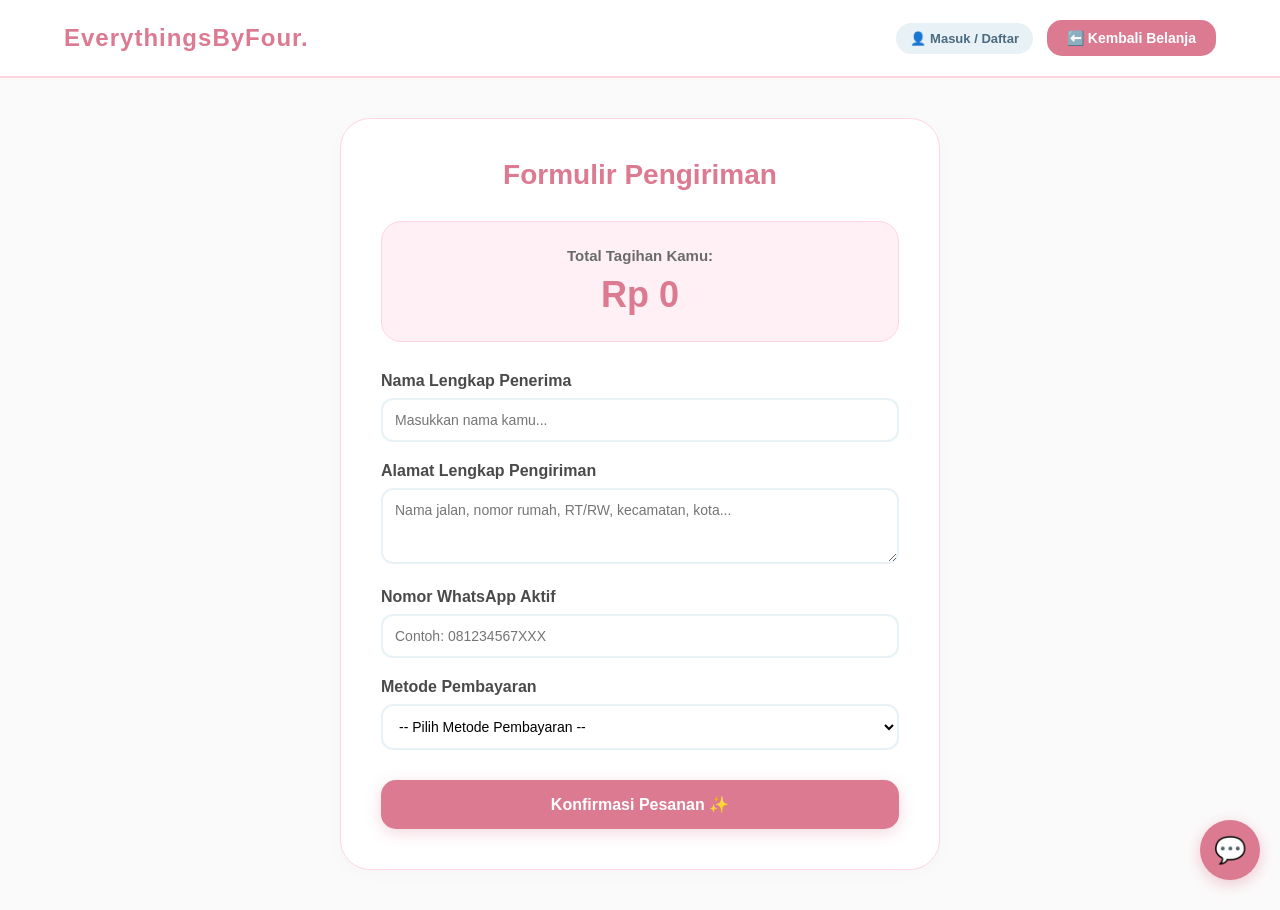
<file: checkout.html>
<!doctype html>
<html lang="id">
  <head>
    <meta charset="UTF-8" />
    <meta name="viewport" content="width=device-width, initial-scale=1.0" />
    <title>Checkout | EverythingsByFour.</title>
    <link rel="stylesheet" href="css/style.css" />
    <style>
      .evb4-modal-overlay {
        position: fixed;
        top: 0;
        left: 0;
        width: 100%;
        height: 100%;
        background: rgba(0, 0, 0, 0.7);
        display: none;
        justify-content: center;
        align-items: center;
        z-index: 999999 !important;
      }
      .evb4-modal-content {
        background: white;
        padding: 30px;
        border-radius: 20px;
        text-align: center;
        max-width: 380px;
        width: 90%;
        box-shadow: 0 10px 30px rgba(0, 0, 0, 0.3);
        border: 2px solid #ffd6e0;
      }
    </style>
  </head>
  <body>
    <nav
      class="navbar"
      style="
        display: flex;
        justify-content: space-between;
        align-items: center;
        padding: 20px 5%;
      "
    >
      <div
        class="logo"
        style="font-size: 24px; font-weight: bold; color: #db7a91"
      >
        EverythingsByFour.
      </div>
      <div style="display:flex; align-items:center; gap:14px;">
        <span id="nav-auth-area"></span>
        <a
          href="index.html"
          style="
            text-decoration: none;
            color: white;
            background: #db7a91;
            padding: 10px 20px;
            border-radius: 15px;
            font-weight: bold;
            font-size: 14px;
          "
          >⬅️ Kembali Belanja</a
        >
      </div>
    </nav>

    <main style="padding: 40px 5%; display: flex; justify-content: center">
      <div
        style="
          background: white;
          padding: 40px;
          border-radius: 30px;
          border: 1px solid #ffd6e0;
          max-width: 600px;
          width: 100%;
          box-shadow: 0 4px 20px rgba(0, 0, 0, 0.02);
        "
      >
        <h1
          style="
            text-align: center;
            color: #db7a91;
            margin-bottom: 30px;
            font-size: 28px;
          "
        >
          Formulir Pengiriman
        </h1>

        <div
          style="
            background: #fff0f5;
            padding: 25px;
            border-radius: 20px;
            border: 1px solid #ffd6e0;
            text-align: center;
            margin-bottom: 30px;
          "
        >
          <p
            style="color: #6b6b6b; margin: 0; font-size: 15px; font-weight: 600"
          >
            Total Tagihan Kamu:
          </p>
          <h2
            id="checkout-total"
            style="
              color: #db7a91;
              font-size: 36px;
              margin: 10px 0 0;
              font-weight: bold;
            "
          >
            Rp 0
          </h2>
        </div>

        <form id="payForm" onsubmit="eksekusiFormCheckout(event)">
          <div style="margin-bottom: 20px">
            <label
              style="
                display: block;
                font-weight: bold;
                color: #4a4a4a;
                margin-bottom: 8px;
              "
              >Nama Lengkap Penerima</label
            >
            <input
              type="text"
              id="customer-name"
              placeholder="Masukkan nama kamu..."
              style="
                width: 100%;
                padding: 12px;
                border: 2px solid #e8f1f5;
                border-radius: 12px;
                font-size: 14px;
              "
              required
            />
          </div>

          <div style="margin-bottom: 20px">
            <label
              style="
                display: block;
                font-weight: bold;
                color: #4a4a4a;
                margin-bottom: 8px;
              "
              >Alamat Lengkap Pengiriman</label
            >
            <textarea
              id="customer-address"
              placeholder="Nama jalan, nomor rumah, RT/RW, kecamatan, kota..."
              rows="3"
              style="
                width: 100%;
                padding: 12px;
                border: 2px solid #e8f1f5;
                border-radius: 12px;
                font-size: 14px;
                font-family: inherit;
              "
              required
            ></textarea>
          </div>

          <div style="margin-bottom: 20px">
            <label
              style="
                display: block;
                font-weight: bold;
                color: #4a4a4a;
                margin-bottom: 8px;
              "
              >Nomor WhatsApp Aktif</label
            >
            <input
              type="tel"
              id="customer-phone"
              placeholder="Contoh: 081234567XXX"
              style="
                width: 100%;
                padding: 12px;
                border: 2px solid #e8f1f5;
                border-radius: 12px;
                font-size: 14px;
              "
              required
            />
          </div>

          <div style="margin-bottom: 30px">
            <label
              style="
                display: block;
                font-weight: bold;
                color: #4a4a4a;
                margin-bottom: 8px;
              "
              >Metode Pembayaran</label
            >
            <select
              id="metode-bayar"
              style="
                width: 100%;
                padding: 12px;
                border: 2px solid #e8f1f5;
                border-radius: 12px;
                font-size: 14px;
                background: white;
              "
              required
            >
              <option value="">-- Pilih Metode Pembayaran --</option>
              <option value="qris">
                E-Wallet / QRIS Otomatis (Rekomendasi)
              </option>
              <option value="transfer">Transfer Bank Virtual Account</option>
              <option value="cod">COD (Bayar di Tempat Ekspedisi)</option>
            </select>
          </div>

          <button
            type="submit"
            style="
              width: 100%;
              padding: 15px;
              background: #db7a91;
              color: white;
              border: none;
              border-radius: 15px;
              font-size: 16px;
              font-weight: bold;
              cursor: pointer;
              box-shadow: 0 4px 15px rgba(219, 122, 145, 0.3);
            "
          >
            Konfirmasi Pesanan ✨
          </button>
        </form>
      </div>
    </main>

    <div id="evb4-modal-overlay" class="evb4-modal-overlay">
      <div class="evb4-modal-content">
        <div id="evb4-dynamic-content"></div>
      </div>
    </div>

    <!-- Urutan penting: seed produk -> store (backend palsu) -> chat widget -->
    <script src="js/default_products.js"></script>
    <script src="js/store.js"></script>
    <script src="js/authnav.js"></script>
    <script src="js/chatwidget.js"></script>

    <script>
      window.totalFinalFix = 0;

      function hitungUlangTotalCheckout() {
        const dataKeranjang = JSON.parse(localStorage.getItem("eb4_cart")) || [];
        const totalBackupHalamanUtama =
          parseInt(localStorage.getItem("eb4_total_sementara")) || 0;

        let hitungTotal = dataKeranjang.reduce(
          (sum, item) => sum + (item.price || 0) * item.quantity,
          0,
        );

        if (hitungTotal === 0) hitungTotal = totalBackupHalamanUtama;

        window.totalFinalFix = hitungTotal;

        const boxTotal = document.getElementById("checkout-total");
        if (boxTotal) {
          boxTotal.innerText = EB4Store.formatRupiah(window.totalFinalFix);
        }
      }

      hitungUlangTotalCheckout();

      // Kalau pelanggan sudah login, isi otomatis nama/telepon/alamat dari profil
      (function prefillDariProfil() {
        const user = EB4Store.getCurrentUser();
        if (!user) return;
        if (user.name) document.getElementById("customer-name").value = user.name;
        if (user.phone) document.getElementById("customer-phone").value = user.phone;
        if (user.address) document.getElementById("customer-address").value = user.address;
      })();

      function eksekusiFormCheckout(e) {
        e.preventDefault();

        const keranjangBelanja = JSON.parse(localStorage.getItem("eb4_cart")) || [];
        if (keranjangBelanja.length === 0) {
          alert("Keranjang belanja Anda masih kosong! Silakan pilih pakaian terlebih dahulu.");
          return;
        }

        const metodePilihan = document.getElementById("metode-bayar").value;
        if (!metodePilihan) {
          alert("Silakan pilih metode pembayaran terlebih dahulu!");
          return;
        }

        const totalNota = window.totalFinalFix || 0;
        const namaPenerima = document.getElementById("customer-name").value || "Pelanggan Tanpa Nama";
        const alamatLengkap = document.getElementById("customer-address").value || "-";
        const nomorTelepon = document.getElementById("customer-phone").value || "-";

        const currentUser = EB4Store.getCurrentUser();

        // Simpan pesanan lewat EB4Store -> otomatis muncul & memicu notifikasi
        // di Admin/admin_pesanan.html serta Admin/admin_dashboard.html.
        // userId ditempel supaya pesanan ini muncul di profile.html &
        // tracking.html milik pelanggan yang sedang login (kalau ada).
        const pesananBaru = EB4Store.addOrder({
          nama: namaPenerima,
          telepon: nomorTelepon,
          alamat: alamatLengkap,
          metode: metodePilihan,
          totalHarga: totalNota,
          items: keranjangBelanja,
          userId: currentUser ? currentUser.id : null,
        });

        // Kosongkan keranjang customer karena sudah dipesan
        localStorage.removeItem("eb4_cart");
        localStorage.removeItem("eb4_total_sementara");

        const overlayPopup = document.getElementById("evb4-modal-overlay");
        const boxKontenDinamis = document.getElementById("evb4-dynamic-content");
        const teksHargaFinal = EB4Store.formatRupiah(totalNota);

        if (metodePilihan === "qris") {
          boxKontenDinamis.innerHTML = `
              <h3 style="color:#DB7A91; margin-top:0; margin-bottom:10px;">Payment Gateway: QRIS</h3>
              <p style="font-size:13px; color:#6B6B6B; margin-bottom:15px;">Silakan scan kode QRIS resmi toko di bawah ini:</p>
              <img src="images/qris-code.jpeg" alt="QRIS EverythingsByFour" style="margin-bottom:15px; width:180px; height:180px; object-fit:contain;">
              <p style="font-weight:bold; font-size:20px; color:#4A4A4A; margin-bottom:6px;">Total: ${teksHargaFinal}</p>
              <p style="font-size:12px; color:#8A8A8A; margin-bottom:20px;">No. Pesanan: ${pesananBaru.id} — <a href="tracking.html?id=${pesananBaru.id}" style="color:#DB7A91; font-weight:bold;">Lacak pesanan ini</a></p>
              <button onclick="window.location.href='order_success.html'" style="padding:12px 25px; background:#db7a91; color:white; border:none; border-radius:12px; font-weight:bold; cursor:pointer; width:100%;">Saya Sudah Bayar ✨</button>
          `;
        } else {
          boxKontenDinamis.innerHTML = `
              <h3 style="color:#DB7A91; margin-top:0; margin-bottom:10px;">Pesanan Berhasil Dibuat!</h3>
              <p style="font-size:13px; color:#6B6B6B; margin-bottom:15px;">Metode Pembayaran: <strong>${metodePilihan.toUpperCase()}</strong></p>
              <p style="font-weight:bold; font-size:20px; color:#4A4A4A; margin-bottom:6px;">Total Tagihan: ${teksHargaFinal}</p>
              <p style="font-size:12px; color:#8A8A8A; margin-bottom:20px;">No. Pesanan: ${pesananBaru.id} — <a href="tracking.html?id=${pesananBaru.id}" style="color:#DB7A91; font-weight:bold;">Lacak pesanan ini</a></p>
              <button onclick="window.location.href='order_success.html'" style="padding:12px 25px; background:#db7a91; color:white; border:none; border-radius:12px; font-weight:bold; cursor:pointer; width:100%;">Lanjutkan ✨</button>
          `;
        }

        overlayPopup.style.display = "flex";
      }
    </script>
  </body>
</html>
</file>
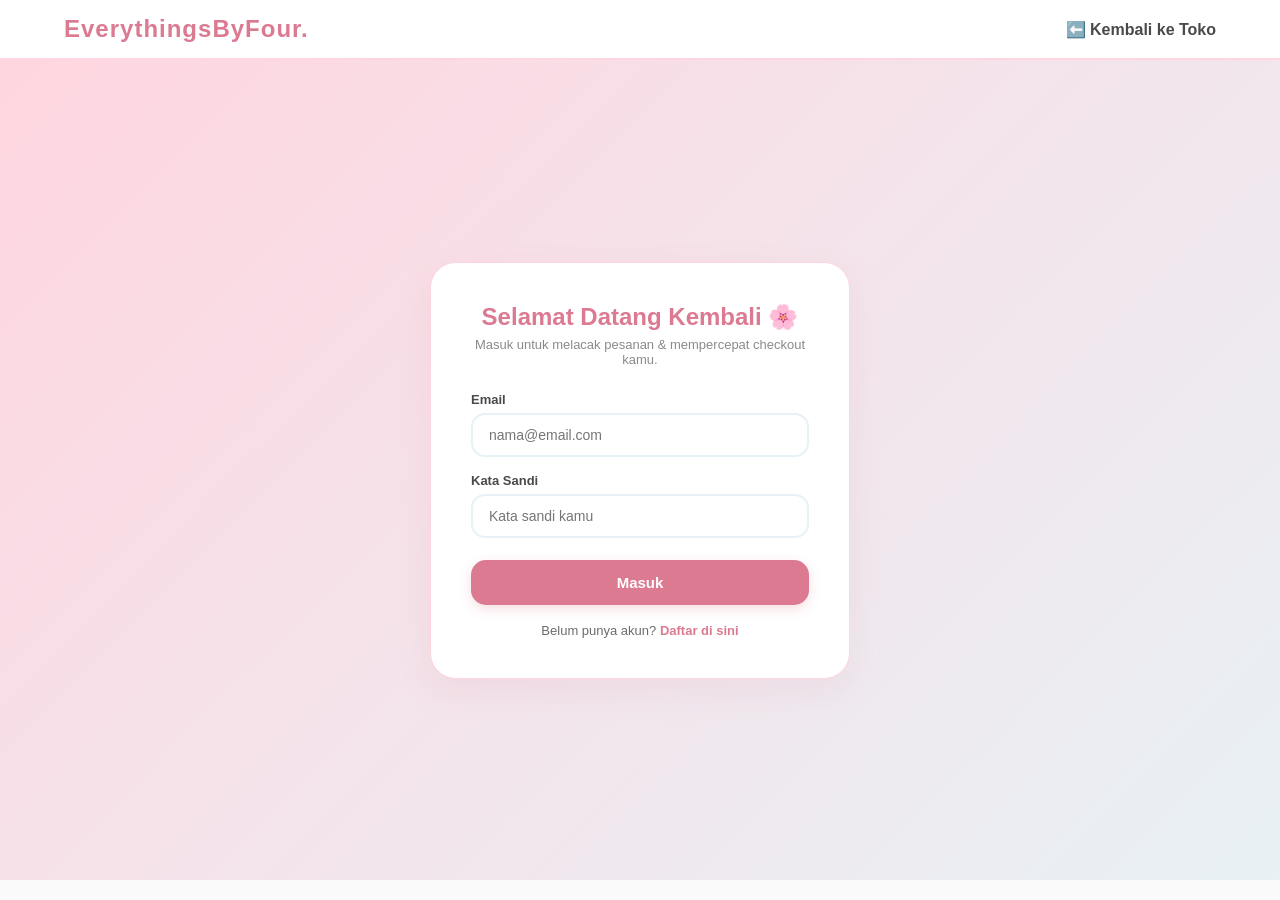
<file: login.html>
<!doctype html>
<html lang="id">
  <head>
    <meta charset="UTF-8" />
    <meta name="viewport" content="width=device-width, initial-scale=1.0" />
    <title>Masuk Akun | EverythingsByFour</title>
    <link rel="stylesheet" href="css/style.css" />
  </head>
  <body>
    <nav class="navbar">
      <div class="logo">EverythingsByFour.</div>
      <div class="nav-links">
        <a href="index.html">⬅️ Kembali ke Toko</a>
      </div>
    </nav>

    <div class="auth-wrapper">
      <div class="auth-card">
        <h1>Selamat Datang Kembali 🌸</h1>
        <p class="auth-sub">Masuk untuk melacak pesanan & mempercepat checkout kamu.</p>

        <p id="login-error" class="auth-error"></p>

        <form id="login-form" onsubmit="handleLogin(event)">
          <div class="auth-form-group">
            <label>Email</label>
            <input type="email" id="login-email" required placeholder="nama@email.com" />
          </div>
          <div class="auth-form-group">
            <label>Kata Sandi</label>
            <input type="password" id="login-password" required placeholder="Kata sandi kamu" />
          </div>
          <button type="submit" class="auth-submit-btn">Masuk</button>
        </form>

        <span class="auth-switch-link">
          Belum punya akun? <a href="register.html">Daftar di sini</a>
        </span>
      </div>
    </div>

    <script src="js/default_products.js"></script>
    <script src="js/store.js"></script>
    <script>
      // Kalau sudah login, langsung ke profil
      if (EB4Store.getCurrentUser()) {
        window.location.href = "profile.html";
      }

      function handleLogin(e) {
        e.preventDefault();
        const errorBox = document.getElementById("login-error");
        errorBox.style.display = "none";

        const email = document.getElementById("login-email").value.trim();
        const password = document.getElementById("login-password").value;

        const result = EB4Store.loginUser(email, password);
        if (!result.ok) {
          errorBox.textContent = result.message;
          errorBox.style.display = "block";
          return;
        }

        window.location.href = "profile.html";
      }
    </script>
  </body>
</html>
</file>
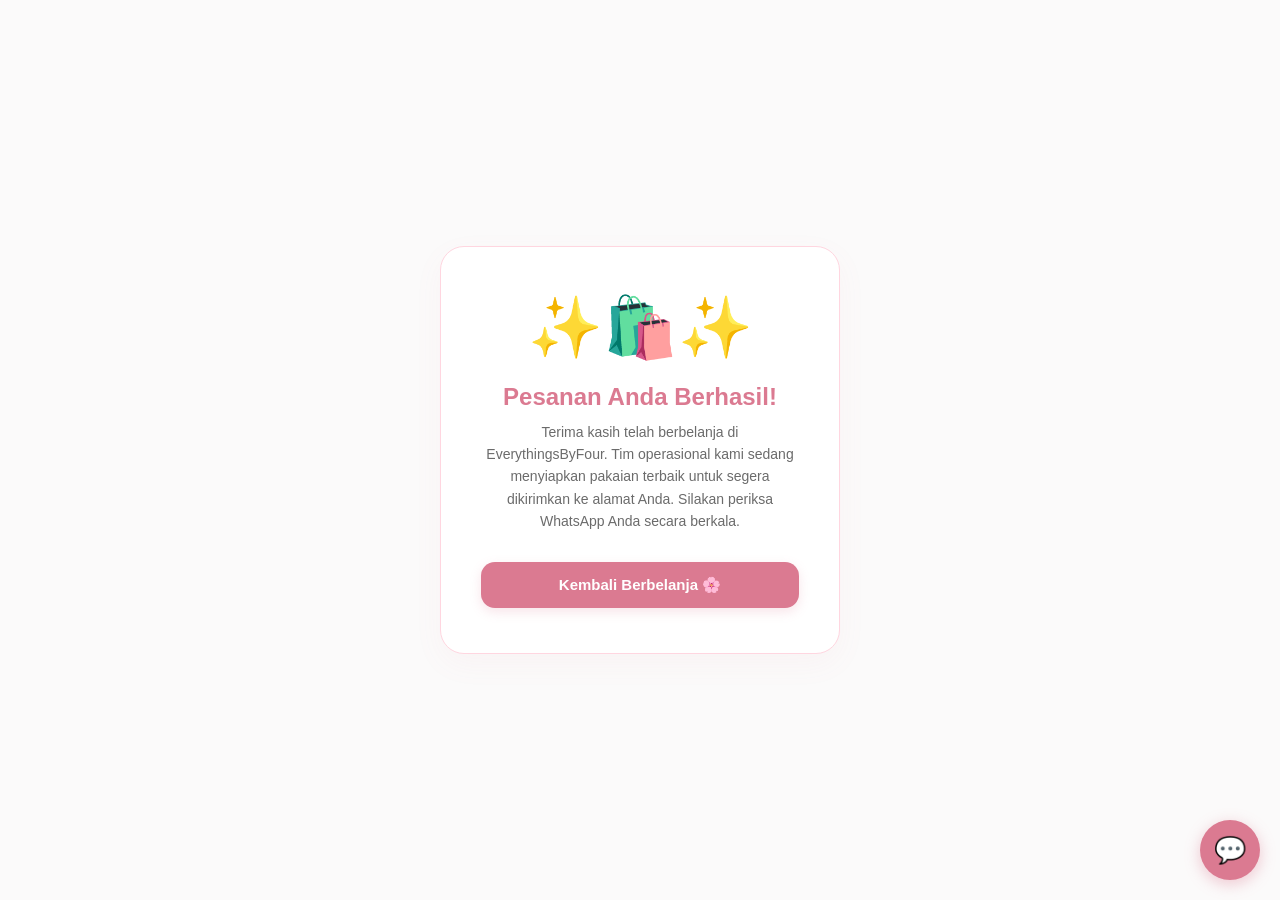
<file: order_success.html>
<!doctype html>
<html lang="id">
  <head>
    <meta charset="UTF-8" />
    <meta name="viewport" content="width=device-width, initial-scale=1.0" />
    <title>Pesanan Berhasil | EverythingsByFour</title>
    <style>
      body {
        font-family: "Poppins", sans-serif;
        background-color: #fffbfa;
        color: #4a4a4a;
        display: flex;
        justify-content: center;
        align-items: center;
        height: 100vh;
        margin: 0;
      }
      .success-card {
        background: white;
        padding: 45px 40px;
        border-radius: 24px;
        border: 1px solid #ffd6e0;
        box-shadow: 0 10px 30px rgba(219, 122, 145, 0.05);
        text-align: center;
        max-width: 400px;
        width: 100%;
      }
      .icon-success {
        font-size: 60px;
        margin-bottom: 20px;
        display: inline-block;
        animation: bounce 1s infinite alternate;
      }
      @keyframes bounce {
        from {
          transform: translateY(0);
        }
        to {
          transform: translateY(-10px);
        }
      }
      h2 {
        color: #db7a91;
        margin-top: 0;
        margin-bottom: 10px;
      }
      p {
        color: #6b6b6b;
        font-size: 14px;
        line-height: 1.6;
        margin-bottom: 30px;
      }
      .btn-home {
        display: block;
        padding: 14px;
        background-color: #db7a91;
        color: white;
        text-decoration: none;
        border-radius: 14px;
        font-weight: bold;
        font-size: 15px;
        box-shadow: 0 4px 12px rgba(219, 122, 145, 0.2);
        transition: 0.3s;
      }
      .btn-home:hover {
        background-color: #c3657b;
        transform: translateY(-2px);
      }
    </style>
  </head>
  <body>
    <div class="success-card">
      <div class="icon-success">✨🛍️✨</div>
      <h2>Pesanan Anda Berhasil!</h2>
      <p>
        Terima kasih telah berbelanja di EverythingsByFour. Tim operasional kami
        sedang menyiapkan pakaian terbaik untuk segera dikirimkan ke alamat
        Anda. Silakan periksa WhatsApp Anda secara berkala.
      </p>
      <a href="index.html" class="btn-home">Kembali Berbelanja 🌸</a>
    </div>

    <link rel="stylesheet" href="css/style.css" />
    <script src="js/default_products.js"></script>
    <script src="js/store.js"></script>
    <script src="js/chatwidget.js"></script>
  </body>
</html>
</file>
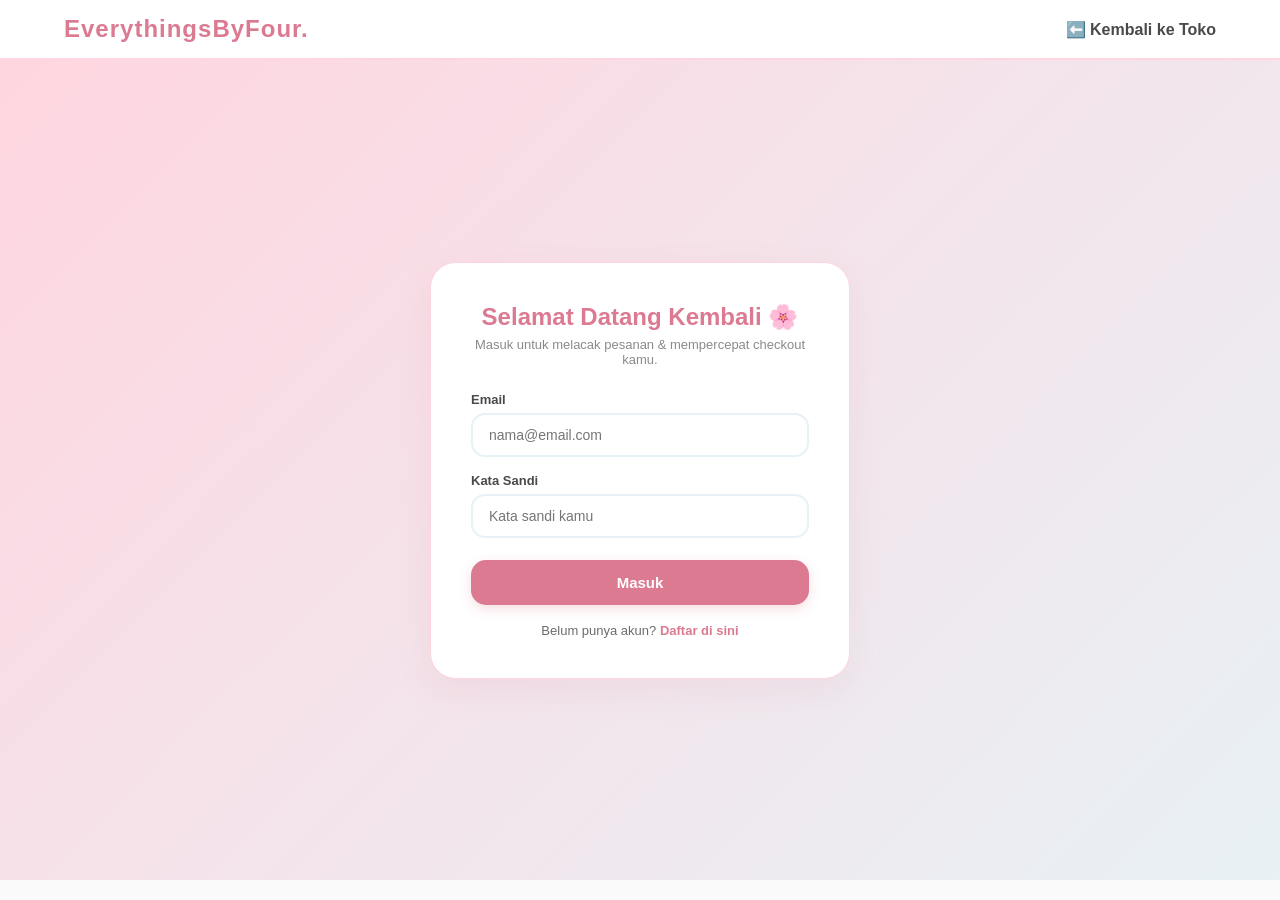
<file: profile.html>
<!doctype html>
<html lang="id">
  <head>
    <meta charset="UTF-8" />
    <meta name="viewport" content="width=device-width, initial-scale=1.0" />
    <title>Profil Saya | EverythingsByFour</title>
    <link rel="stylesheet" href="css/style.css" />
  </head>
  <body>
    <nav class="navbar">
      <div class="logo">EverythingsByFour.</div>
      <div class="nav-links">
        <a href="index.html">🛍️ Belanja</a>
        <a href="tracking.html">🚚 Lacak Pesanan</a>
        <a href="#" onclick="handleLogout(event)">🚪 Keluar</a>
      </div>
    </nav>

    <div class="profile-page">
      <div class="profile-card">
        <div class="profile-avatar" id="profile-avatar">?</div>
        <h2 id="profile-name" style="color:#4A4A4A; margin-bottom:4px;">-</h2>
        <p id="profile-email" style="color:#8A8A8A; font-size:13px; margin-bottom:25px;">-</p>

        <p id="profile-success" class="auth-success"></p>

        <form id="profile-form" onsubmit="simpanProfil(event)">
          <div class="auth-form-group">
            <label>Nama Lengkap</label>
            <input type="text" id="edit-name" required />
          </div>
          <div class="auth-form-group">
            <label>Nomor WhatsApp</label>
            <input type="tel" id="edit-phone" placeholder="081234567XXX" />
          </div>
          <div class="auth-form-group">
            <label>Alamat Pengiriman Utama</label>
            <textarea id="edit-address" rows="3" placeholder="Alamat lengkap untuk memudahkan checkout berikutnya..." style="width:100%; padding:12px 16px; border:2px solid var(--pastel-blue); border-radius:14px; outline:none; font-size:14px; font-family:inherit; box-sizing:border-box;"></textarea>
          </div>
          <button type="submit" class="auth-submit-btn">💾 Simpan Perubahan</button>
        </form>
      </div>

      <div class="profile-card">
        <h3 style="color:#4A4A4A; margin-bottom:18px;">🧾 Riwayat Pesanan Saya</h3>
        <div id="profile-orders"></div>
      </div>
    </div>

    <script src="js/default_products.js"></script>
    <script src="js/store.js"></script>
    <script src="js/chatwidget.js"></script>
    <script>
      EB4Store.requireCustomerAuth("login.html");

      const user = EB4Store.getCurrentUser();

      function isiFormProfil() {
        document.getElementById("profile-avatar").textContent = (user.name || "?").charAt(0).toUpperCase();
        document.getElementById("profile-name").textContent = user.name || "Pelanggan";
        document.getElementById("profile-email").textContent = user.email;
        document.getElementById("edit-name").value = user.name || "";
        document.getElementById("edit-phone").value = user.phone || "";
        document.getElementById("edit-address").value = user.address || "";
      }

      function simpanProfil(e) {
        e.preventDefault();
        const updated = EB4Store.updateUserProfile(user.id, {
          name: document.getElementById("edit-name").value.trim(),
          phone: document.getElementById("edit-phone").value.trim(),
          address: document.getElementById("edit-address").value.trim(),
        });
        Object.assign(user, updated);
        isiFormProfil();

        const successBox = document.getElementById("profile-success");
        successBox.textContent = "Profil berhasil disimpan ✨";
        successBox.style.display = "block";
        setTimeout(() => (successBox.style.display = "none"), 2500);
      }

      const STATUS_ICON = {
        Baru: "🆕",
        Diproses: "⚙️",
        Dikirim: "🚚",
        Selesai: "✅",
        Dibatalkan: "❌",
      };

      function renderRiwayatPesanan() {
        const orders = EB4Store.getOrdersByUser(user.id);
        const box = document.getElementById("profile-orders");

        if (orders.length === 0) {
          box.innerHTML = `<p style="color:#8A8A8A; font-size:13px;">Kamu belum pernah checkout menggunakan akun ini. Yuk mulai belanja! 🛍️</p>`;
          return;
        }

        box.innerHTML = orders
          .map(
            (o) => `
          <div class="profile-order-item">
            <div>
              <div style="font-weight:700; color:#4A4A4A;">#${o.id}</div>
              <div style="font-size:12px; color:#8A8A8A;">${EB4Store.formatDateTime(o.createdAt)} • ${EB4Store.formatRupiah(o.totalHarga)}</div>
            </div>
            <div style="display:flex; align-items:center; gap:10px;">
              <span class="profile-order-status-pill">${STATUS_ICON[o.status] || ""} ${o.status}</span>
              <a href="tracking.html?id=${o.id}" style="text-decoration:none; background:var(--pastel-blue); color:#4a6b82; font-weight:700; font-size:12px; padding:8px 14px; border-radius:12px; white-space:nowrap;">Lacak →</a>
            </div>
          </div>`,
          )
          .join("");
      }

      function handleLogout(e) {
        e.preventDefault();
        if (confirm("Yakin ingin keluar dari akun ini?")) {
          EB4Store.logoutUser();
          window.location.href = "index.html";
        }
      }

      isiFormProfil();
      renderRiwayatPesanan();
    </script>
  </body>
</html>
</file>
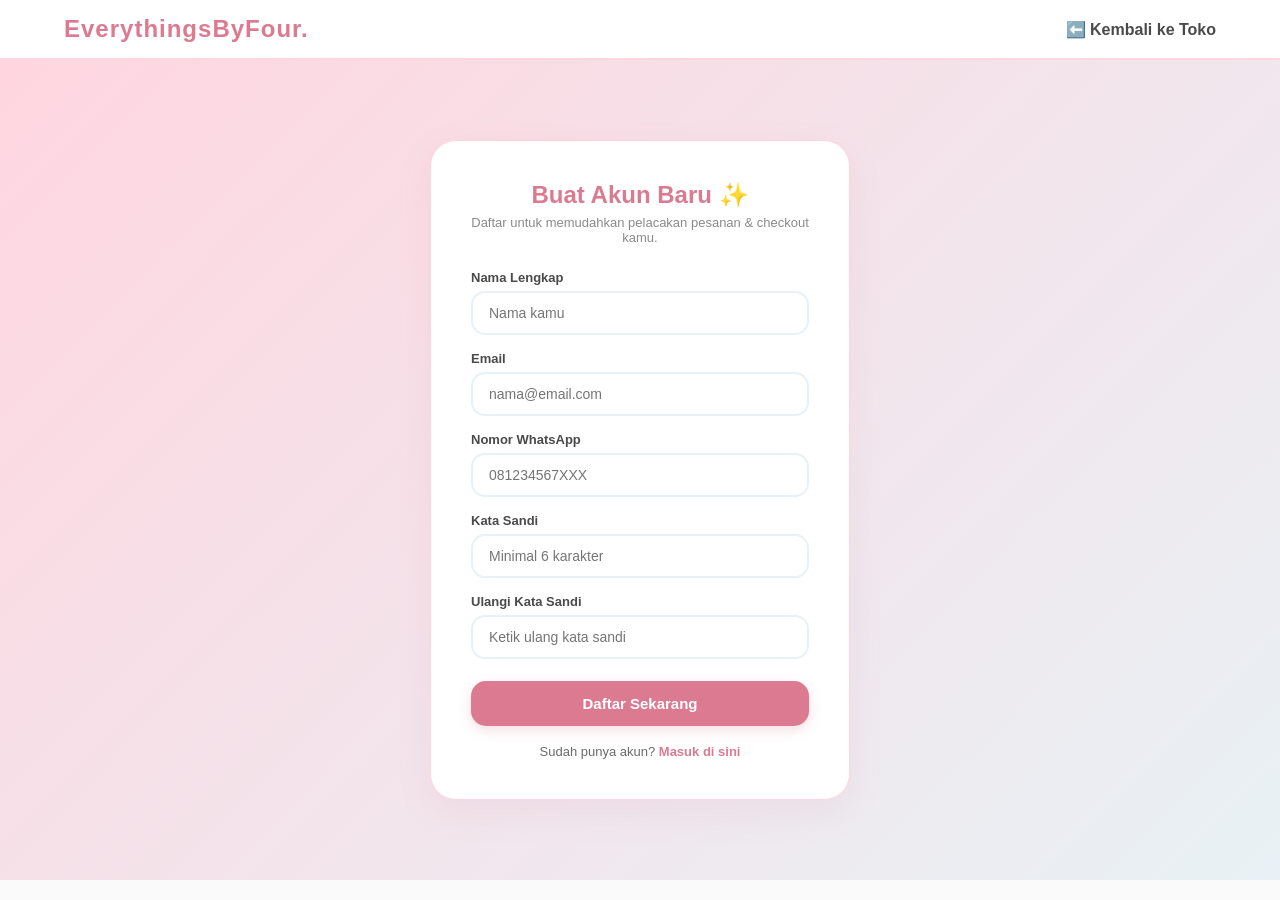
<file: register.html>
<!doctype html>
<html lang="id">
  <head>
    <meta charset="UTF-8" />
    <meta name="viewport" content="width=device-width, initial-scale=1.0" />
    <title>Daftar Akun | EverythingsByFour</title>
    <link rel="stylesheet" href="css/style.css" />
  </head>
  <body>
    <nav class="navbar">
      <div class="logo">EverythingsByFour.</div>
      <div class="nav-links">
        <a href="index.html">⬅️ Kembali ke Toko</a>
      </div>
    </nav>

    <div class="auth-wrapper">
      <div class="auth-card">
        <h1>Buat Akun Baru ✨</h1>
        <p class="auth-sub">Daftar untuk memudahkan pelacakan pesanan & checkout kamu.</p>

        <p id="register-error" class="auth-error"></p>

        <form id="register-form" onsubmit="handleRegister(event)">
          <div class="auth-form-group">
            <label>Nama Lengkap</label>
            <input type="text" id="reg-name" required placeholder="Nama kamu" />
          </div>
          <div class="auth-form-group">
            <label>Email</label>
            <input type="email" id="reg-email" required placeholder="nama@email.com" />
          </div>
          <div class="auth-form-group">
            <label>Nomor WhatsApp</label>
            <input type="tel" id="reg-phone" required placeholder="081234567XXX" />
          </div>
          <div class="auth-form-group">
            <label>Kata Sandi</label>
            <input type="password" id="reg-password" required minlength="6" placeholder="Minimal 6 karakter" />
          </div>
          <div class="auth-form-group">
            <label>Ulangi Kata Sandi</label>
            <input type="password" id="reg-password-confirm" required minlength="6" placeholder="Ketik ulang kata sandi" />
          </div>
          <button type="submit" class="auth-submit-btn">Daftar Sekarang</button>
        </form>

        <span class="auth-switch-link">
          Sudah punya akun? <a href="login.html">Masuk di sini</a>
        </span>
      </div>
    </div>

    <script src="js/default_products.js"></script>
    <script src="js/store.js"></script>
    <script>
      // Kalau sudah login, tidak perlu daftar lagi
      if (EB4Store.getCurrentUser()) {
        window.location.href = "profile.html";
      }

      function handleRegister(e) {
        e.preventDefault();
        const errorBox = document.getElementById("register-error");
        errorBox.style.display = "none";

        const name = document.getElementById("reg-name").value.trim();
        const email = document.getElementById("reg-email").value.trim();
        const phone = document.getElementById("reg-phone").value.trim();
        const password = document.getElementById("reg-password").value;
        const passwordConfirm = document.getElementById("reg-password-confirm").value;

        if (password !== passwordConfirm) {
          errorBox.textContent = "Kata sandi dan ulangi kata sandi tidak sama.";
          errorBox.style.display = "block";
          return;
        }

        const result = EB4Store.registerUser({ name, email, phone, password });
        if (!result.ok) {
          errorBox.textContent = result.message;
          errorBox.style.display = "block";
          return;
        }

        window.location.href = "profile.html";
      }
    </script>
  </body>
</html>
</file>
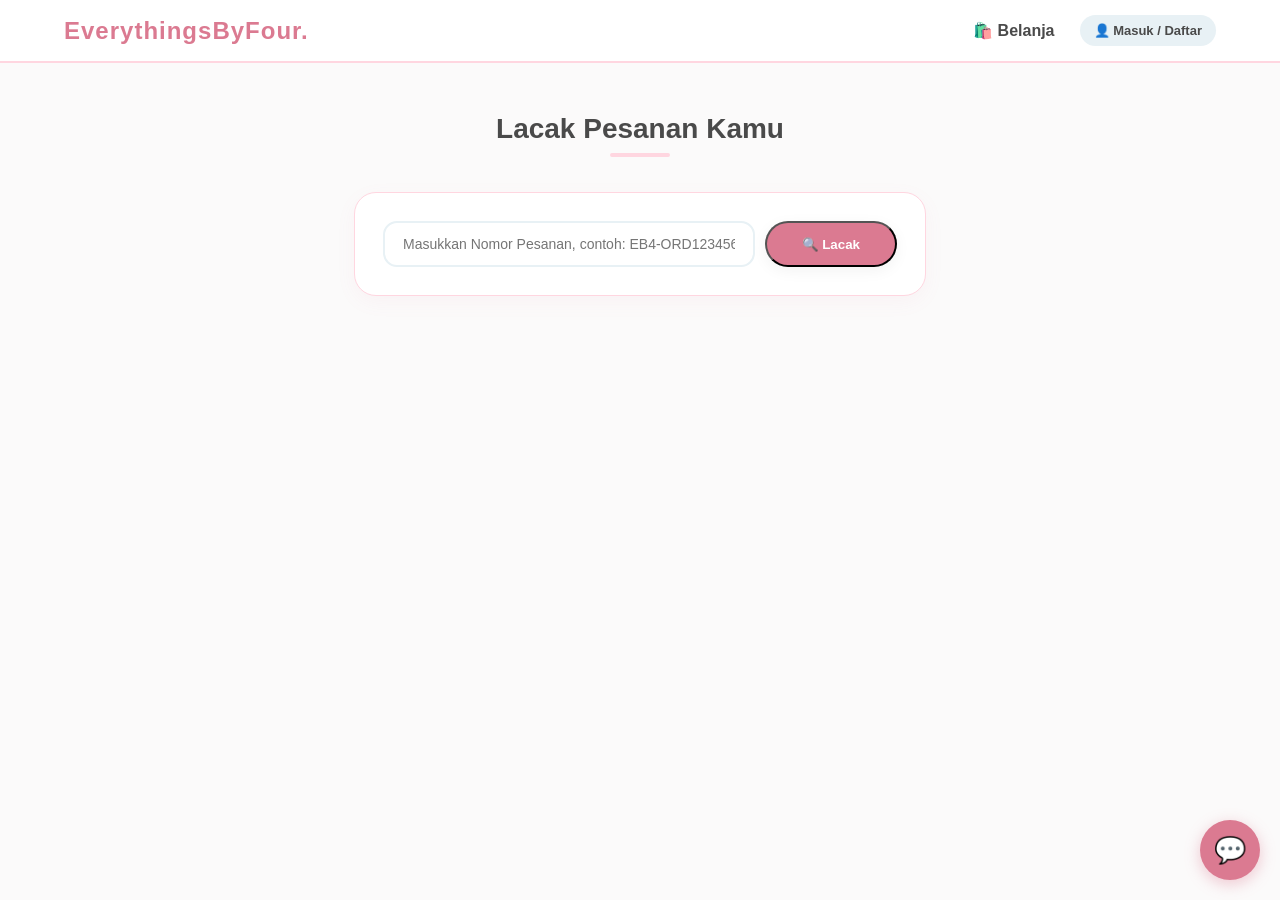
<file: tracking.html>
<!doctype html>
<html lang="id">
  <head>
    <meta charset="UTF-8" />
    <meta name="viewport" content="width=device-width, initial-scale=1.0" />
    <title>Lacak Pesanan | EverythingsByFour</title>
    <link rel="stylesheet" href="css/style.css" />
  </head>
  <body>
    <nav class="navbar">
      <div class="logo">EverythingsByFour.</div>
      <div class="nav-links">
        <a href="index.html">🛍️ Belanja</a>
        <span id="nav-auth-area"></span>
      </div>
    </nav>

    <div class="tracking-page">
      <h2 class="section-title">Lacak Pesanan Kamu</h2>

      <div class="tracking-search-box">
        <input
          type="text"
          id="tracking-input"
          placeholder="Masukkan Nomor Pesanan, contoh: EB4-ORD123456"
          onkeydown="if(event.key==='Enter') cariPesanan();"
        />
        <button class="btn-hero" style="background:#db7a91; color:white;" onclick="cariPesanan()">🔍 Lacak</button>
      </div>

      <div id="tracking-result"></div>

      <div id="tracking-my-orders" style="margin-top:35px;"></div>
    </div>

    <script src="js/default_products.js"></script>
    <script src="js/store.js"></script>
    <script src="js/authnav.js"></script>
    <script src="js/chatwidget.js"></script>
    <script>
      const STATUS_FLOW = ["Baru", "Diproses", "Dikirim", "Selesai"];
      const STATUS_ICON = { Baru: "🆕", Diproses: "⚙️", Dikirim: "🚚", Selesai: "✅", Dibatalkan: "❌" };

      function renderTimeline(order) {
        if (order.status === "Dibatalkan") {
          return `
            <div class="tracking-timeline">
              <div class="tracking-step done">
                <div class="tracking-dot">❌</div>
                <div>
                  <div class="tracking-step-title">Pesanan Dibatalkan</div>
                  <div class="tracking-step-time">${EB4Store.formatDateTime(order.createdAt)}</div>
                </div>
              </div>
            </div>`;
        }

        const historyMap = {};
        (order.statusHistory || []).forEach((h) => {
          if (!historyMap[h.status]) historyMap[h.status] = h.time;
        });

        const currentIdx = STATUS_FLOW.indexOf(order.status);

        return `
          <div class="tracking-timeline">
            ${STATUS_FLOW.map((status, idx) => {
              const done = idx <= currentIdx;
              const time = historyMap[status];
              return `
              <div class="tracking-step ${done ? "done" : ""}">
                <div class="tracking-dot">${STATUS_ICON[status]}</div>
                <div>
                  <div class="tracking-step-title">${status}</div>
                  <div class="tracking-step-time">${time ? EB4Store.formatDateTime(time) : "Menunggu"}</div>
                </div>
              </div>`;
            }).join("")}
          </div>`;
      }

      function tampilkanPesanan(order) {
        const box = document.getElementById("tracking-result");
        if (!order) {
          box.innerHTML = `<div style="text-align:center; padding:50px 20px; color:#8a8a8a; background:white; border:1px solid var(--border-color); border-radius:20px; font-size:14px;">Nomor pesanan tidak ditemukan. Pastikan nomor yang kamu masukkan sudah benar (lihat di halaman konfirmasi checkout).</div>`;
          return;
        }

        box.innerHTML = `
          <div class="tracking-search-box" style="display:block;">
            <div style="display:flex; justify-content:space-between; flex-wrap:wrap; gap:10px; margin-bottom:6px;">
              <strong style="color:#4A4A4A;">Pesanan #${order.id}</strong>
              <span style="color:#db7a91; font-weight:800;">${EB4Store.formatRupiah(order.totalHarga)}</span>
            </div>
            <div style="font-size:13px; color:#8A8A8A;">Dipesan pada ${EB4Store.formatDateTime(order.createdAt)}</div>
          </div>
          ${renderTimeline(order)}
        `;
      }

      function cariPesanan() {
        const id = document.getElementById("tracking-input").value.trim();
        if (!id) return;
        tampilkanPesanan(EB4Store.getOrderById(id));
      }

      function renderPesananSaya() {
        const user = EB4Store.getCurrentUser();
        const box = document.getElementById("tracking-my-orders");
        if (!user) {
          box.innerHTML = "";
          return;
        }
        const orders = EB4Store.getOrdersByUser(user.id);
        if (orders.length === 0) {
          box.innerHTML = "";
          return;
        }
        box.innerHTML = `
          <h3 style="color:#4A4A4A; margin-bottom:15px;">Pesanan Akun Kamu</h3>
          ${orders
            .map(
              (o) => `
            <div class="profile-order-item">
              <div>
                <div style="font-weight:700; color:#4A4A4A;">#${o.id}</div>
                <div style="font-size:12px; color:#8A8A8A;">${EB4Store.formatDateTime(o.createdAt)}</div>
              </div>
              <div style="display:flex; align-items:center; gap:10px;">
                <span class="profile-order-status-pill">${STATUS_ICON[o.status] || ""} ${o.status}</span>
                <button onclick="document.getElementById('tracking-input').value='${o.id}'; cariPesanan(); window.scrollTo({top:0, behavior:'smooth'});" style="background:var(--pastel-blue); color:#4a6b82; border:none; font-weight:700; font-size:12px; padding:8px 14px; border-radius:12px; cursor:pointer;">Lihat →</button>
              </div>
            </div>`,
            )
            .join("")}
        `;
      }

      // Kalau datang dari link checkout (?id=EB4-ORDxxxxx), langsung tampilkan
      const params = new URLSearchParams(window.location.search);
      const idFromUrl = params.get("id");
      if (idFromUrl) {
        document.getElementById("tracking-input").value = idFromUrl;
        tampilkanPesanan(EB4Store.getOrderById(idFromUrl));
      }

      renderPesananSaya();
    </script>
  </body>
</html>
</file>
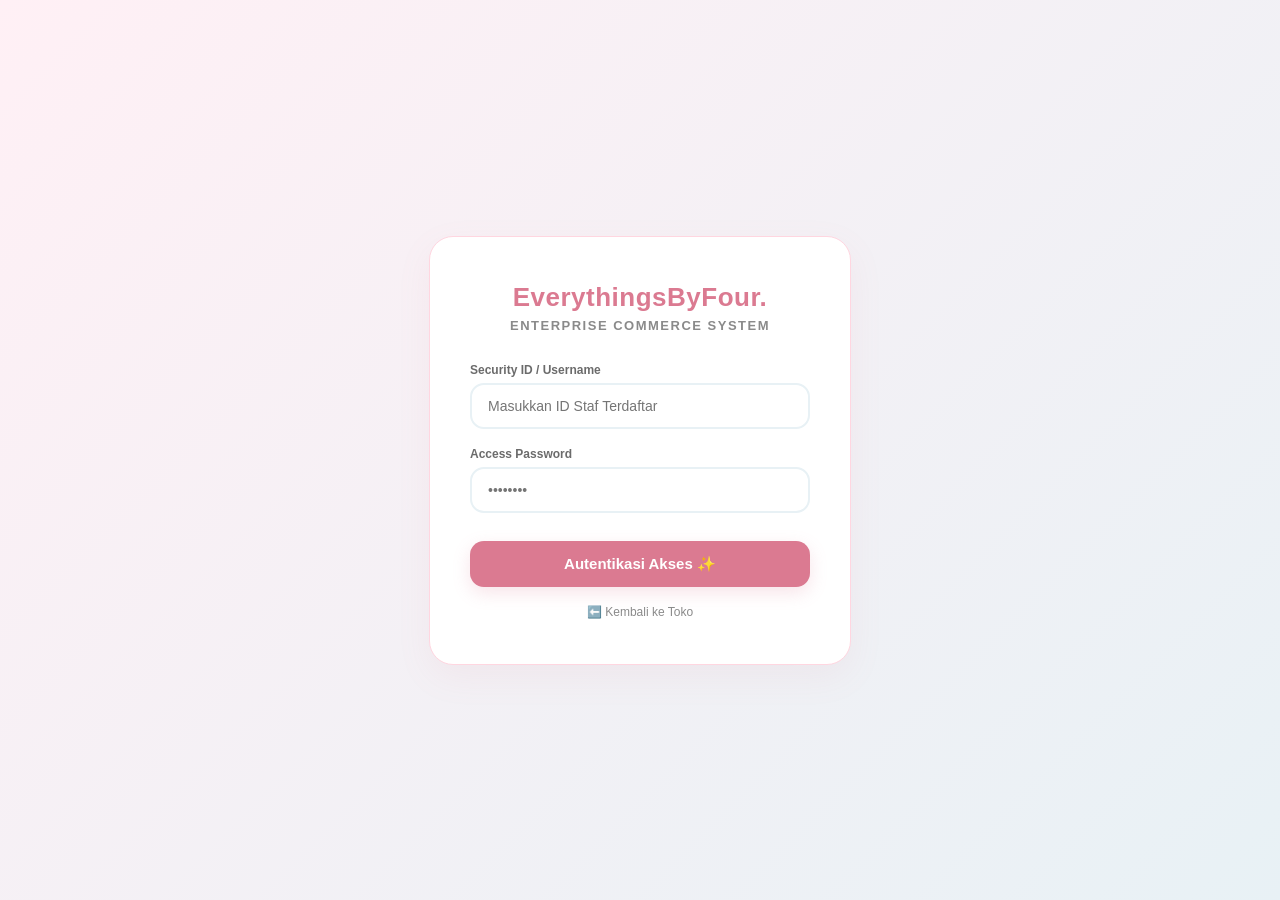
<file: Admin/admin_dashboard.html>
<!doctype html>
<html lang="id">
  <head>
    <meta charset="UTF-8" />
    <meta name="viewport" content="width=device-width, initial-scale=1.0" />
    <title>Dashboard | Admin EverythingsByFour</title>
    <link rel="stylesheet" href="../css/style.css" />
    <link rel="stylesheet" href="css/admin.css" />
  </head>
  <body class="admin-body">
    <div class="admin-layout">
      <aside id="admin-sidebar"></aside>

      <div class="admin-main">
        <header id="admin-topbar"></header>

        <div class="admin-content">
          <div class="admin-stats-grid">
            <div class="admin-stat-card">
              <div class="admin-stat-icon" style="background:#fff0f5; color:#db7a91;">🧾</div>
              <div>
                <div id="stat-total-orders" class="admin-stat-value">0</div>
                <div class="admin-stat-label">Total Pesanan</div>
              </div>
            </div>
            <div class="admin-stat-card">
              <div class="admin-stat-icon" style="background:#fff0f0; color:#ff4d67;">🔔</div>
              <div>
                <div id="stat-new-orders" class="admin-stat-value">0</div>
                <div class="admin-stat-label">Pesanan Belum Dibaca</div>
              </div>
            </div>
            <div class="admin-stat-card">
              <div class="admin-stat-icon" style="background:#e8f1f5; color:#4a6b82;">💰</div>
              <div>
                <div id="stat-revenue" class="admin-stat-value">Rp 0</div>
                <div class="admin-stat-label">Total Omzet (semua status)</div>
              </div>
            </div>
            <div class="admin-stat-card">
              <div class="admin-stat-icon" style="background:#fff8e8; color:#c99a2e;">👗</div>
              <div>
                <div id="stat-products" class="admin-stat-value">0</div>
                <div class="admin-stat-label">Produk Aktif</div>
              </div>
            </div>
            <div class="admin-stat-card">
              <div class="admin-stat-icon" style="background:#f0e8ff; color:#8a5fd1;">💬</div>
              <div>
                <div id="stat-chats" class="admin-stat-value">0</div>
                <div class="admin-stat-label">Chat Belum Dibalas</div>
              </div>
            </div>
          </div>

          <div class="admin-panel">
            <div class="admin-panel-title">
              <span>🧾 Pesanan Terbaru</span>
              <a href="admin_pesanan.html" class="admin-btn admin-btn-secondary admin-btn-sm">Lihat Semua</a>
            </div>
            <div id="dashboard-recent-orders"></div>
          </div>

          <div class="admin-panel">
            <div class="admin-panel-title">
              <span>💬 Live Chat Terbaru</span>
              <a href="admin_livechat.html" class="admin-btn admin-btn-secondary admin-btn-sm">Buka Live Chat</a>
            </div>
            <div id="dashboard-recent-chats"></div>
          </div>
        </div>
      </div>
    </div>

    <script src="../js/default_products.js"></script>
    <script src="../js/store.js"></script>
    <script src="js/admin.js"></script>
    <script>
      AdminUI.init({ page: "dashboard", title: "Dashboard" });

      function renderDashboard() {
        const orders = EB4Store.getOrders();
        const chats = EB4Store.getConversations();
        const products = EB4Store.getProducts();

        document.getElementById("stat-total-orders").textContent = orders.length;
        document.getElementById("stat-new-orders").textContent = orders.filter((o) => o.unread).length;
        document.getElementById("stat-revenue").textContent = EB4Store.formatRupiah(
          orders.reduce((sum, o) => sum + (o.totalHarga || 0), 0),
        );
        document.getElementById("stat-products").textContent = products.length;
        document.getElementById("stat-chats").textContent = chats.filter((c) => c.unreadForAdmin).length;

        const recentOrdersBox = document.getElementById("dashboard-recent-orders");
        const recentOrders = orders.slice(0, 5);
        if (recentOrders.length === 0) {
          recentOrdersBox.innerHTML = `<div class="admin-empty-state">Belum ada pesanan masuk.</div>`;
        } else {
          recentOrdersBox.innerHTML = recentOrders
            .map(
              (o) => `
            <div class="order-card ${o.unread ? "is-unread" : ""}" style="margin-bottom:10px;">
              <div class="order-card-head">
                <div>
                  <div class="order-id">${o.id} ${o.unread ? '<span class="order-badge-new">Baru</span>' : ""}</div>
                  <div class="order-customer">${o.nama}</div>
                  <div class="order-meta">${EB4Store.formatDateTime(o.createdAt)} <span style="color:#b0b0b0;">(${EB4Store.timeAgo(o.createdAt)})</span> • ${o.metode ? o.metode.toUpperCase() : "-"}</div>
                </div>
                <div class="order-total-row">${EB4Store.formatRupiah(o.totalHarga)}</div>
              </div>
            </div>`,
            )
            .join("");
        }

        const recentChatsBox = document.getElementById("dashboard-recent-chats");
        const recentChats = chats.slice(0, 5);
        if (recentChats.length === 0) {
          recentChatsBox.innerHTML = `<div class="admin-empty-state">Belum ada pelanggan yang chat.</div>`;
        } else {
          recentChatsBox.innerHTML = recentChats
            .map((c) => {
              const last = c.messages[c.messages.length - 1];
              return `
              <a href="admin_livechat.html" class="chat-contact" style="border-radius:14px; margin-bottom:8px; border:1px solid var(--border-color);">
                <div class="chat-contact-avatar">${(c.customerName || "?").charAt(0).toUpperCase()}</div>
                <div style="flex:1; min-width:0;">
                  <div class="chat-contact-name">${c.customerName}</div>
                  <div class="chat-contact-last">${last ? last.text : ""}</div>
                </div>
                ${c.unreadForAdmin ? '<span class="chat-contact-unread-dot" style="position:static;"></span>' : ""}
              </a>`;
            })
            .join("");
        }
      }

      renderDashboard();
      window.onAdminDataChange = renderDashboard;
      setInterval(renderDashboard, 4000);
    </script>
  </body>
</html>
</file>
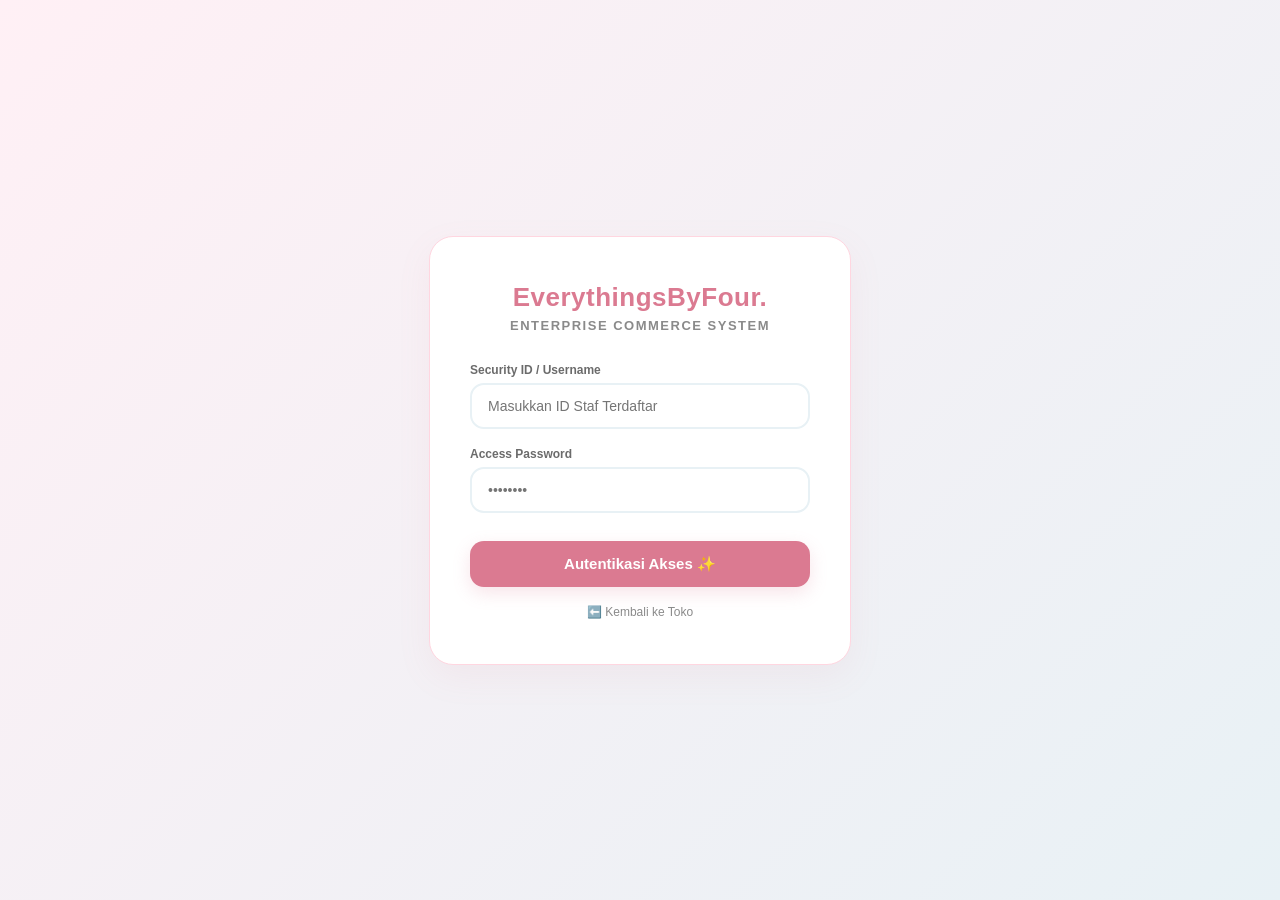
<file: Admin/admin_livechat.html>
<!doctype html>
<html lang="id">
  <head>
    <meta charset="UTF-8" />
    <meta name="viewport" content="width=device-width, initial-scale=1.0" />
    <title>Live Chat | Admin EverythingsByFour</title>
    <link rel="stylesheet" href="../css/style.css" />
    <link rel="stylesheet" href="css/admin.css" />
  </head>
  <body class="admin-body">
    <div class="admin-layout">
      <aside id="admin-sidebar"></aside>

      <div class="admin-main">
        <header id="admin-topbar"></header>

        <div class="admin-content">
          <div class="chat-admin-layout">
            <div class="chat-admin-list" id="chat-contact-list"></div>

            <div class="chat-admin-thread">
              <div id="chat-thread-header" class="chat-thread-header" style="display:none;"></div>
              <div id="chat-thread-messages" class="chat-thread-messages"></div>
              <form id="chat-thread-form" class="chat-thread-form" style="display:none;" onsubmit="kirimBalasan(event)">
                <input type="text" id="chat-reply-input" placeholder="Ketik balasan..." autocomplete="off" required />
                <button type="submit">Kirim</button>
              </form>
            </div>
          </div>
        </div>
      </div>
    </div>

    <script src="../js/default_products.js"></script>
    <script src="../js/store.js"></script>
    <script src="js/admin.js"></script>
    <script>
      AdminUI.init({ page: "livechat", title: "Live Chat" });

      let activeCustomerId = null;

      function renderContactList() {
        const conversations = EB4Store.getConversations();
        const box = document.getElementById("chat-contact-list");

        if (conversations.length === 0) {
          box.innerHTML = `<div class="chat-admin-list-empty">Belum ada pelanggan yang menghubungi live chat. Notifikasi akan muncul otomatis di sini saat ada pesan baru dari widget chat customer. ✨</div>`;
          return;
        }

        box.innerHTML = conversations
          .map((c) => {
            const last = c.messages[c.messages.length - 1];
            return `
            <div class="chat-contact ${c.customerId === activeCustomerId ? "active" : ""}" onclick="bukaPercakapan('${c.customerId}')">
              <div class="chat-contact-avatar">${(c.customerName || "?").charAt(0).toUpperCase()}</div>
              <div style="flex:1; min-width:0;">
                <div class="chat-contact-name">${c.customerName || "Pelanggan"}</div>
                <div class="chat-contact-last">${last ? (last.sender === "admin" ? "Anda: " : "") + last.text : "Belum ada pesan"}</div>
              </div>
              <div class="chat-contact-time">${last ? EB4Store.timeAgo(last.time) : ""}</div>
              ${c.unreadForAdmin ? '<span class="chat-contact-unread-dot"></span>' : ""}
            </div>`;
          })
          .join("");
      }

      function bubbleHtml(msg) {
        const isAdmin = msg.sender === "admin";
        return `
          <div class="chat-bubble ${isAdmin ? "chat-bubble-admin" : "chat-bubble-customer"}">
            ${escapeHtml(msg.text)}
            <span class="chat-bubble-time">${EB4Store.formatClock(msg.time)}</span>
          </div>`;
      }

      function escapeHtml(str) {
        const div = document.createElement("div");
        div.textContent = str;
        return div.innerHTML;
      }

      function bukaPercakapan(customerId) {
        activeCustomerId = customerId;
        EB4Store.markConversationReadByAdmin(customerId);
        renderContactList();
        renderThread();
        AdminUI.refreshBadges();
        document.getElementById("chat-reply-input").focus();
      }

      function renderThread() {
        const header = document.getElementById("chat-thread-header");
        const messagesBox = document.getElementById("chat-thread-messages");
        const form = document.getElementById("chat-thread-form");

        if (!activeCustomerId) {
          header.style.display = "none";
          form.style.display = "none";
          messagesBox.innerHTML = `<div class="chat-thread-empty">👈 Pilih salah satu pelanggan di sebelah kiri untuk mulai membalas chat, seperti WhatsApp Web.</div>`;
          return;
        }

        const conv = EB4Store.getConversation(activeCustomerId);
        if (!conv) {
          activeCustomerId = null;
          renderThread();
          return;
        }

        header.style.display = "flex";
        header.innerHTML = `
          <div class="chat-contact-avatar">${(conv.customerName || "?").charAt(0).toUpperCase()}</div>
          <div>
            <div class="chat-contact-name">${conv.customerName || "Pelanggan"}</div>
            <div class="chat-contact-last" style="max-width:none;">ID Sesi: ${conv.customerId}</div>
          </div>
        `;
        form.style.display = "flex";

        messagesBox.innerHTML = conv.messages.map(bubbleHtml).join("");
        messagesBox.scrollTop = messagesBox.scrollHeight;
      }

      function kirimBalasan(e) {
        e.preventDefault();
        const input = document.getElementById("chat-reply-input");
        const text = input.value.trim();
        if (!text || !activeCustomerId) return;
        EB4Store.sendAdminMessage(activeCustomerId, text);
        input.value = "";
        renderThread();
        renderContactList();
      }

      renderContactList();
      renderThread();

      // Live update: pesan baru dari customer (tab lain) langsung tampil
      window.onAdminDataChange = function () {
        renderContactList();
        if (activeCustomerId) renderThread();
      };

      // Fallback polling ringan (jaga-jaga kalau event 'storage' tidak terpicu)
      setInterval(() => {
        renderContactList();
        if (activeCustomerId) renderThread();
      }, 3000);
    </script>
  </body>
</html>
</file>
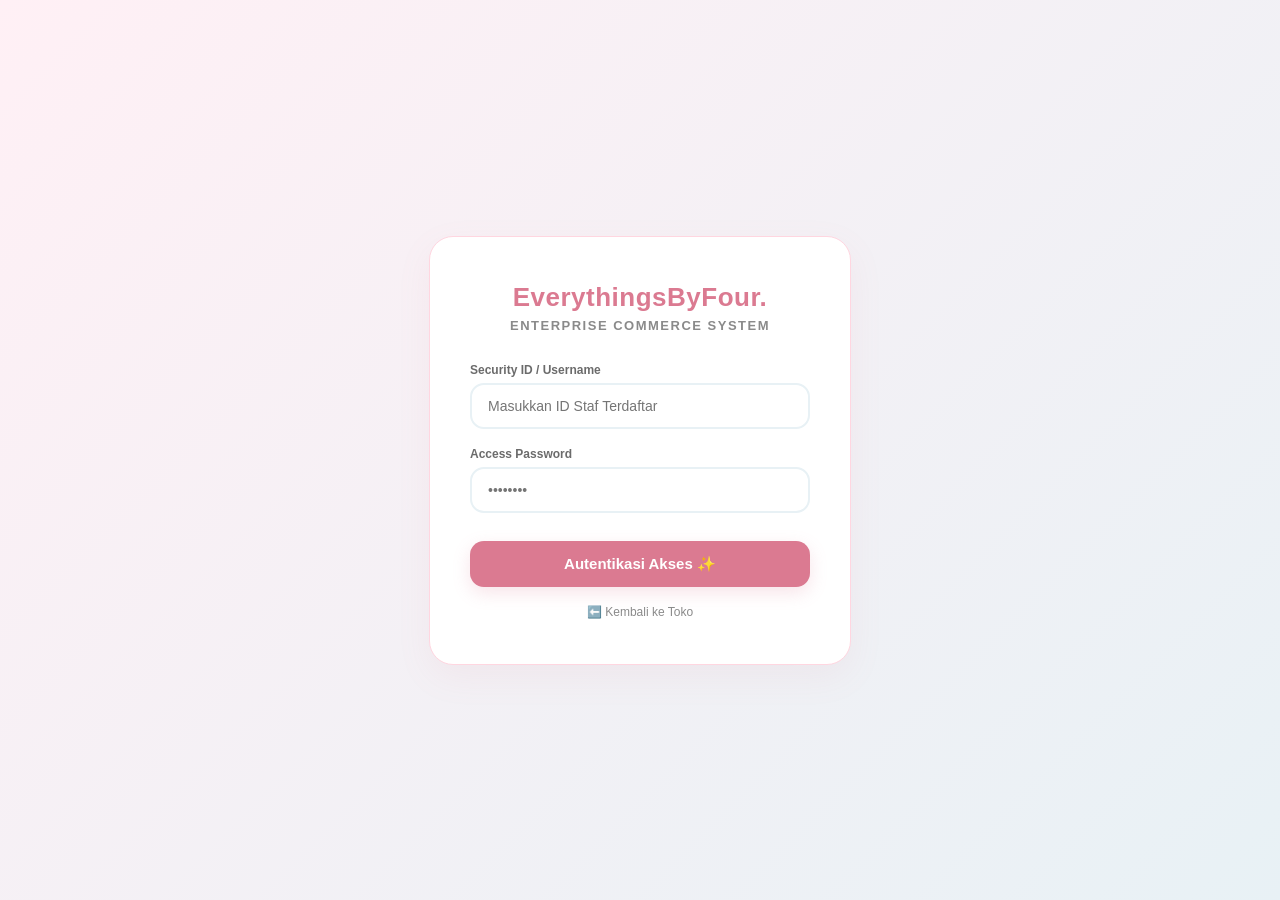
<file: Admin/admin_login.html>
<!doctype html>
<html lang="id">
  <head>
    <meta charset="UTF-8" />
    <meta name="viewport" content="width=device-width, initial-scale=1.0" />
    <title>Internal Gate — EverythingsByFour Management</title>
    <style>
      body {
        font-family: "Poppins", "Segoe UI", sans-serif;
        background: linear-gradient(135deg, #fff0f5 0%, #e8f1f5 100%);
        display: flex;
        justify-content: center;
        align-items: center;
        height: 100vh;
        margin: 0;
      }
      .login-card {
        background: #ffffff;
        padding: 45px 40px;
        border-radius: 24px;
        border: 1px solid #ffd6e0;
        box-shadow: 0 12px 35px rgba(219, 122, 145, 0.08);
        text-align: center;
        width: 340px;
      }
      .brand-name {
        font-size: 26px;
        font-weight: 800;
        color: #db7a91;
        margin-bottom: 5px;
        letter-spacing: 0.5px;
      }
      .system-title {
        font-size: 13px;
        color: #8a8a8a;
        text-transform: uppercase;
        letter-spacing: 1.5px;
        margin-bottom: 30px;
        font-weight: 600;
      }
      .input-group {
        margin-bottom: 18px;
        text-align: left;
      }
      .input-group label {
        display: block;
        font-size: 12px;
        font-weight: 600;
        color: #6b6b6b;
        margin-bottom: 6px;
      }
      input {
        width: 100%;
        padding: 13px 16px;
        border: 2px solid #e8f1f5;
        border-radius: 14px;
        box-sizing: border-box;
        outline: none;
        font-size: 14px;
        color: #4a4a4a;
        transition: all 0.3s ease;
      }
      input:focus {
        border-color: #db7a91;
        background-color: #fffbfa;
        box-shadow: 0 4px 12px rgba(219, 122, 145, 0.05);
      }
      button {
        width: 100%;
        padding: 14px;
        background: #db7a91;
        color: white;
        border: none;
        border-radius: 14px;
        font-size: 15px;
        font-weight: bold;
        cursor: pointer;
        box-shadow: 0 6px 18px rgba(219, 122, 145, 0.2);
        transition: all 0.3s ease;
        margin-top: 10px;
      }
      button:hover {
        background: #c3657b;
        transform: translateY(-2px);
        box-shadow: 0 8px 22px rgba(219, 122, 145, 0.25);
      }
      .error-msg {
        color: #d94b4b;
        font-size: 12px;
        font-weight: 600;
        margin-top: -8px;
        margin-bottom: 12px;
        display: none;
      }
      .back-link {
        display: block;
        margin-top: 18px;
        font-size: 12px;
        color: #8a8a8a;
        text-decoration: none;
      }
      .back-link:hover {
        color: #db7a91;
      }
    </style>
  </head>
  <body>
    <div class="login-card">
      <div class="brand-name">EverythingsByFour.</div>
      <div class="system-title">Enterprise Commerce System</div>

      <form id="login-form" onsubmit="handleInternalLogin(event)">
        <div class="input-group">
          <label>Security ID / Username</label>
          <input
            type="text"
            id="admin-user"
            placeholder="Masukkan ID Staf Terdaftar"
            required
          />
        </div>
        <div class="input-group">
          <label>Access Password</label>
          <input
            type="password"
            id="admin-pass"
            placeholder="••••••••"
            required
          />
        </div>
        <p id="login-error" class="error-msg">Akses ditolak! ID atau password salah.</p>
        <button type="submit">Autentikasi Akses ✨</button>
      </form>
      <a href="../index.html" class="back-link">⬅️ Kembali ke Toko</a>
    </div>

    <script src="../js/store.js"></script>
    <script>
      // Kalau sudah login sebelumnya (misal buka tab baru), langsung ke dashboard
      if (EB4Store.isLoggedIn()) {
        window.location.href = "admin_dashboard.html";
      }

      function handleInternalLogin(e) {
        e.preventDefault();
        const user = document.getElementById("admin-user").value.trim();
        const pass = document.getElementById("admin-pass").value;
        const errorMsg = document.getElementById("login-error");

        if (EB4Store.login(user, pass)) {
          window.location.href = "admin_dashboard.html";
        } else {
          errorMsg.style.display = "block";
        }
      }
    </script>
  </body>
</html>
</file>
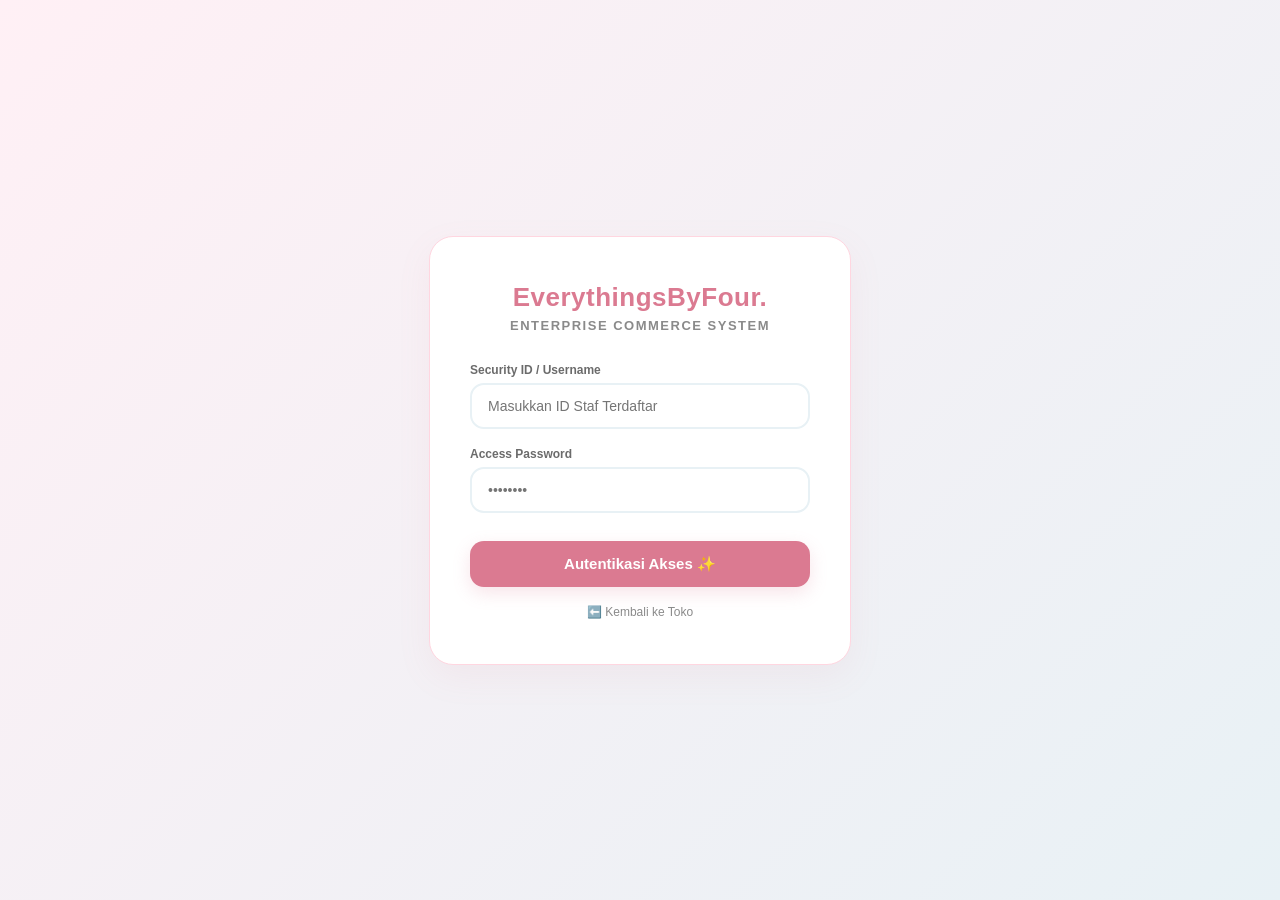
<file: Admin/admin_pesanan.html>
<!doctype html>
<html lang="id">
  <head>
    <meta charset="UTF-8" />
    <meta name="viewport" content="width=device-width, initial-scale=1.0" />
    <title>Pesanan | Admin EverythingsByFour</title>
    <link rel="stylesheet" href="../css/style.css" />
    <link rel="stylesheet" href="css/admin.css" />
  </head>
  <body class="admin-body">
    <div class="admin-layout">
      <aside id="admin-sidebar"></aside>

      <div class="admin-main">
        <header id="admin-topbar"></header>

        <div class="admin-content">
          <div class="admin-panel">
            <div class="admin-panel-title">
              <span>🧾 Semua Pesanan Masuk</span>
              <button class="admin-btn admin-btn-secondary admin-btn-sm" onclick="EB4Store.markAllOrdersRead(); renderPesanan(); AdminUI.refreshBadges();">
                ✓ Tandai Semua Dibaca
              </button>
            </div>

            <div class="filters" style="justify-content:flex-start; margin-bottom:20px;">
              <button class="btn-filter active" onclick="filterStatus('semua', this)">Semua</button>
              <button class="btn-filter" onclick="filterStatus('Baru', this)">Baru</button>
              <button class="btn-filter" onclick="filterStatus('Diproses', this)">Diproses</button>
              <button class="btn-filter" onclick="filterStatus('Dikirim', this)">Dikirim</button>
              <button class="btn-filter" onclick="filterStatus('Selesai', this)">Selesai</button>
              <button class="btn-filter" onclick="filterStatus('Dibatalkan', this)">Dibatalkan</button>
            </div>

            <div id="orders-list"></div>
            <div id="orders-empty" class="admin-empty-state" style="display:none;">
              Belum ada pesanan pada kategori ini.
            </div>
          </div>
        </div>
      </div>
    </div>

    <script src="../js/default_products.js"></script>
    <script src="../js/store.js"></script>
    <script src="js/admin.js"></script>
    <script>
      AdminUI.init({ page: "pesanan", title: "Pesanan" });

      let currentFilter = "semua";

      function filterStatus(status, btn) {
        currentFilter = status;
        document.querySelectorAll(".btn-filter").forEach((b) => b.classList.remove("active"));
        if (btn) btn.classList.add("active");
        renderPesanan();
      }

      const METODE_LABEL = {
        qris: "E-Wallet / QRIS",
        transfer: "Transfer Bank",
        cod: "COD (Bayar di Tempat)",
      };

      function renderPesanan() {
        let orders = EB4Store.getOrders();
        if (currentFilter !== "semua") {
          orders = orders.filter((o) => o.status === currentFilter);
        }

        const list = document.getElementById("orders-list");
        const empty = document.getElementById("orders-empty");

        if (orders.length === 0) {
          list.innerHTML = "";
          empty.style.display = "block";
          return;
        }
        empty.style.display = "none";

        list.innerHTML = orders
          .map((o) => {
            const itemsHtml = (o.items || [])
              .map(
                (it) => `
              <div>
                <span>${it.name} <strong>x${it.quantity}</strong></span>
                <span>${EB4Store.formatRupiah(it.price * it.quantity)}</span>
              </div>`,
              )
              .join("");

            return `
            <div class="order-card ${o.unread ? "is-unread" : ""}" id="order-${o.id}">
              <div class="order-card-head">
                <div>
                  <div class="order-id">
                    #${o.id} ${o.unread ? '<span class="order-badge-new">Baru</span>' : ""}
                  </div>
                  <div class="order-customer">👤 ${o.nama}</div>
                  <div class="order-meta">
                    📱 ${o.telepon} • 🕒 ${EB4Store.formatDateTime(o.createdAt)} <span style="color:#b0b0b0;">(${EB4Store.timeAgo(o.createdAt)})</span><br>
                    📍 ${o.alamat}<br>
                    💳 ${METODE_LABEL[o.metode] || o.metode}
                  </div>
                </div>
                <select class="order-status-select" onchange="ubahStatus('${o.id}', this.value)">
                  ${EB4Store.ORDER_STATUSES.map(
                    (s) => `<option value="${s}" ${s === o.status ? "selected" : ""}>${s}</option>`,
                  ).join("")}
                </select>
              </div>

              <div class="order-items-list">
                ${itemsHtml || "<div>Tidak ada rincian barang.</div>"}
              </div>

              <div class="order-total-row">
                <span>Total Tagihan</span>
                <span>${EB4Store.formatRupiah(o.totalHarga)}</span>
              </div>

              <div style="margin-top:14px; display:flex; gap:10px;">
                ${o.unread ? `<button class="admin-btn admin-btn-secondary admin-btn-sm" onclick="EB4Store.markOrderRead('${o.id}'); renderPesanan(); AdminUI.refreshBadges();">✓ Tandai Dibaca</button>` : ""}
                <button class="admin-btn admin-btn-danger admin-btn-sm" onclick="hapusPesanan('${o.id}')">🗑️ Hapus</button>
              </div>
            </div>`;
          })
          .join("");
      }

      function ubahStatus(id, status) {
        EB4Store.updateOrderStatus(id, status);
        if (currentFilter !== "semua") renderPesanan();
      }

      function hapusPesanan(id) {
        if (confirm("Hapus pesanan ini dari daftar? Tindakan ini tidak bisa dibatalkan.")) {
          EB4Store.deleteOrder(id);
          renderPesanan();
        }
      }

      renderPesanan();
      window.onAdminDataChange = renderPesanan;
    </script>
  </body>
</html>
</file>
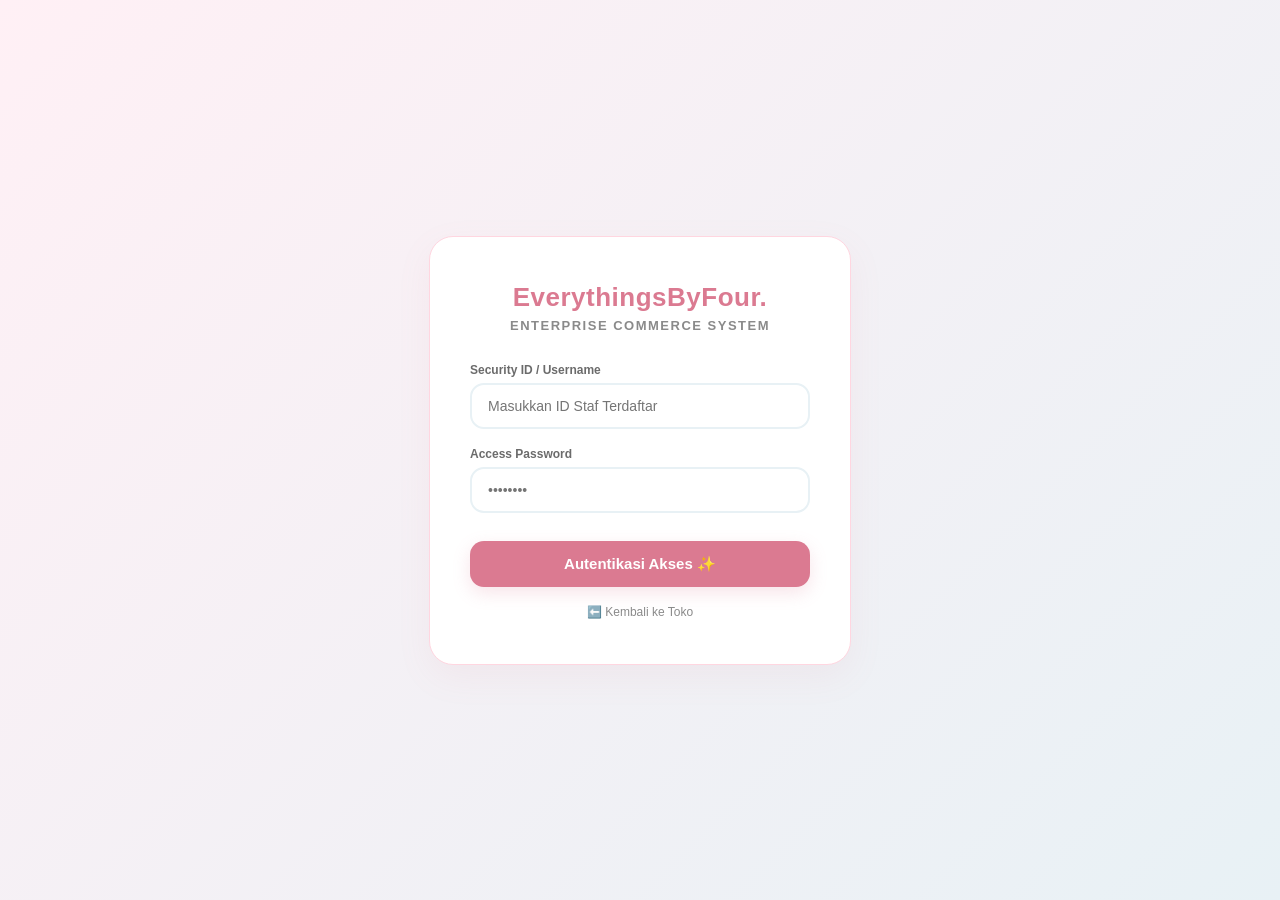
<file: Admin/admin_produk.html>
<!doctype html>
<html lang="id">
  <head>
    <meta charset="UTF-8" />
    <meta name="viewport" content="width=device-width, initial-scale=1.0" />
    <title>Produk | Admin EverythingsByFour</title>
    <link rel="stylesheet" href="../css/style.css" />
    <link rel="stylesheet" href="css/admin.css" />
  </head>
  <body class="admin-body">
    <div class="admin-layout">
      <aside id="admin-sidebar"></aside>

      <div class="admin-main">
        <header id="admin-topbar"></header>

        <div class="admin-content">
          <div class="admin-panel">
            <div class="admin-panel-title">
              <span>👗 Daftar Produk</span>
              <div style="display:flex; gap:10px;">
                <button class="admin-btn admin-btn-secondary admin-btn-sm" onclick="konfirmasiReset()">↺ Reset Default</button>
                <button class="admin-btn admin-btn-primary" onclick="bukaModalTambah()">+ Tambah Produk</button>
              </div>
            </div>

            <div style="margin-bottom:18px;">
              <input
                type="text"
                id="produk-search"
                placeholder="Cari nama produk..."
                oninput="renderTabelProduk()"
                style="width:100%; max-width:340px; padding:10px 16px; border:2px solid var(--pastel-blue); border-radius:12px; outline:none; font-size:14px;"
              />
            </div>

            <div style="overflow-x:auto;">
              <table class="admin-table">
                <thead>
                  <tr>
                    <th>Foto</th>
                    <th>Nama Produk</th>
                    <th>Kategori</th>
                    <th>Harga</th>
                    <th style="text-align:right;">Aksi</th>
                  </tr>
                </thead>
                <tbody id="produk-table-body"></tbody>
              </table>
            </div>
            <div id="produk-empty" class="admin-empty-state" style="display:none;">
              Belum ada produk. Klik "+ Tambah Produk" untuk mulai mengisi katalog.
            </div>
          </div>
        </div>
      </div>
    </div>

    <!-- MODAL TAMBAH / EDIT PRODUK -->
    <div id="modal-produk" class="admin-modal-overlay">
      <div class="admin-modal-box">
        <h2 id="modal-produk-title" style="color:#db7a91; margin-bottom:20px;">Tambah Produk</h2>
        <form id="form-produk" onsubmit="simpanProduk(event)">
          <input type="hidden" id="produk-id" />
          <div class="admin-form-group">
            <label>Nama Produk</label>
            <input type="text" id="produk-nama" required placeholder="Contoh: Knit Cardigan Premium" />
          </div>
          <div class="admin-form-group">
            <label>Kategori</label>
            <select id="produk-kategori" required>
              <option value="Atasan">Atasan</option>
              <option value="Bawahan">Bawahan</option>
              <option value="Dress">Dress</option>
            </select>
          </div>
          <div class="admin-form-group">
            <label>Harga (Rp)</label>
            <input type="number" id="produk-harga" required min="0" step="1000" placeholder="Contoh: 150000" />
          </div>
          <div class="admin-form-group">
            <label>URL Gambar</label>
            <input type="text" id="produk-gambar" required placeholder="images/nama-file.jpeg" />
          </div>
          <div class="admin-form-group">
            <label>Deskripsi</label>
            <textarea id="produk-deskripsi" rows="3" required placeholder="Deskripsi singkat produk..."></textarea>
          </div>
          <div class="admin-form-group" style="display:flex; align-items:center; gap:10px;">
            <input type="checkbox" id="produk-bestseller" style="width:auto;" />
            <label style="margin:0;" for="produk-bestseller">🔥 Tandai sebagai Produk Best Seller</label>
          </div>
          <div style="display:flex; gap:10px; margin-top:20px;">
            <button type="button" class="admin-btn admin-btn-secondary" style="flex:1;" onclick="tutupModalProduk()">Batal</button>
            <button type="submit" class="admin-btn admin-btn-primary" style="flex:1;">💾 Simpan Produk</button>
          </div>
        </form>
      </div>
    </div>

    <script src="../js/default_products.js"></script>
    <script src="../js/store.js"></script>
    <script src="js/admin.js"></script>
    <script>
      AdminUI.init({ page: "produk", title: "Produk" });

      function renderTabelProduk() {
        const query = document.getElementById("produk-search").value.toLowerCase();
        const products = EB4Store.getProducts().filter((p) =>
          p.name.toLowerCase().includes(query),
        );
        const tbody = document.getElementById("produk-table-body");
        const emptyState = document.getElementById("produk-empty");

        if (products.length === 0) {
          tbody.innerHTML = "";
          emptyState.style.display = "block";
          return;
        }
        emptyState.style.display = "none";

        tbody.innerHTML = products
          .map(
            (p) => `
          <tr>
            <td><img src="../${p.img}" alt="${p.name}" onerror="this.style.opacity=0.3;"></td>
            <td><strong>${p.name}</strong> ${p.bestseller ? '<span style="color:#ff6f91; font-size:11px; font-weight:700;">🔥 Best Seller</span>' : ""}</td>
            <td><span class="admin-category-pill">${p.category}</span></td>
            <td>${EB4Store.formatRupiah(p.price)}</td>
            <td style="text-align:right; white-space:nowrap;">
              <button class="admin-btn admin-btn-secondary admin-btn-sm" onclick="bukaModalEdit(${p.id})">✏️ Edit</button>
              <button class="admin-btn admin-btn-danger admin-btn-sm" onclick="hapusProduk(${p.id})">🗑️ Hapus</button>
            </td>
          </tr>`,
          )
          .join("");
      }

      function bukaModalTambah() {
        document.getElementById("modal-produk-title").textContent = "Tambah Produk Baru";
        document.getElementById("form-produk").reset();
        document.getElementById("produk-id").value = "";
        document.getElementById("modal-produk").classList.add("active");
      }

      function bukaModalEdit(id) {
        const p = EB4Store.getProductById(id);
        if (!p) return;
        document.getElementById("modal-produk-title").textContent = "Edit Produk";
        document.getElementById("produk-id").value = p.id;
        document.getElementById("produk-nama").value = p.name;
        document.getElementById("produk-kategori").value = p.category;
        document.getElementById("produk-harga").value = p.price;
        document.getElementById("produk-gambar").value = p.img;
        document.getElementById("produk-deskripsi").value = p.description;
        document.getElementById("produk-bestseller").checked = !!p.bestseller;
        document.getElementById("modal-produk").classList.add("active");
      }

      function tutupModalProduk() {
        document.getElementById("modal-produk").classList.remove("active");
      }

      function simpanProduk(e) {
        e.preventDefault();
        const id = document.getElementById("produk-id").value;
        const data = {
          name: document.getElementById("produk-nama").value.trim(),
          category: document.getElementById("produk-kategori").value,
          price: parseInt(document.getElementById("produk-harga").value, 10) || 0,
          img: document.getElementById("produk-gambar").value.trim(),
          description: document.getElementById("produk-deskripsi").value.trim(),
          bestseller: document.getElementById("produk-bestseller").checked,
        };

        if (id) {
          EB4Store.updateProduct(id, data);
        } else {
          EB4Store.addProduct(data);
        }

        tutupModalProduk();
        renderTabelProduk();
      }

      function hapusProduk(id) {
        const p = EB4Store.getProductById(id);
        if (!p) return;
        if (confirm(`Hapus produk "${p.name}" dari katalog? Tindakan ini tidak bisa dibatalkan.`)) {
          EB4Store.deleteProduct(id);
          renderTabelProduk();
        }
      }

      function konfirmasiReset() {
        if (confirm("Kembalikan seluruh katalog ke produk default (bawaan)? Semua perubahan produk yang sudah kamu buat akan hilang.")) {
          EB4Store.resetProductsToDefault();
          renderTabelProduk();
        }
      }

      renderTabelProduk();
    </script>
  </body>
</html>
</file>
<file: css/style.css>
/* =========================================================================
   1. RESET DASAR & VARIABEL WARNA PASTEL
   ========================================================================= */
* {
  margin: 0;
  padding: 0;
  box-sizing: border-box;
  font-family: "Poppins", "Segoe UI", Tahoma, Geneva, Verdana, sans-serif;
  scroll-behavior: smooth; /* Efek scrolling halus saat klik menu */
}

:root {
  --pastel-pink: #ffd6e0; /* Warna pink pastel lembut */
  --pastel-blue: #e8f1f5; /* Warna biru awan cerah */
  --pastel-yellow: #fff0f5; /* Warna kuning susu pelengkap */
  --accent-yellow: #ffe5b4; /* Warna highlight saat tombol di-hover */
  --dark-text: #4a4a4a; /* Warna tulisan abu gelap agar mata tidak lelah */
  --white: #ffffff;
  --border-color: #f0e4e8;
}

body {
  background-color: #fbfafa; /* Background dasar putih tulang super soft */
  color: var(--dark-text);
}

/* =========================================================================
   2. NAVBAR (NAVIGASI ATAS) - Menggunakan Flexbox
   ========================================================================= */
.navbar {
  display: flex;
  justify-content: space-between;
  align-items: center;
  padding: 15px 5%;
  background-color: var(--white);
  border-bottom: 2px solid var(--pastel-pink);
  position: sticky;
  top: 0;
  z-index: 1000;
}

.logo {
  font-size: 24px;
  font-weight: 800;
  color: #db7a91; /* Warna pink gelap estetik untuk nama brand */
  letter-spacing: 1px;
}

.search-bar input {
  padding: 10px 20px;
  width: 320px;
  border: 2px solid var(--pastel-blue);
  background-color: #f7fafc;
  border-radius: 25px;
  outline: none;
  font-size: 14px;
  transition: 0.3s;
}

/* Efek saat kolom pencarian diklik pembeli */
.search-bar input:focus {
  border-color: #db7a91;
  background-color: var(--white);
}

.nav-links {
  display: flex;
  align-items: center;
  gap: 25px;
}

.nav-links a {
  text-decoration: none;
  color: var(--dark-text);
  font-weight: 600;
  transition: 0.3s;
}

.nav-links a:hover {
  color: #db7a91;
}

.cart-icon {
  cursor: pointer;
  font-size: 22px;
  position: relative;
  background: var(--pastel-blue);
  padding: 8px 12px;
  border-radius: 50%;
  transition: 0.3s;
}

.cart-icon:hover {
  background: var(--pastel-pink);
}

/* Bulatan angka jumlah barang merah muda di atas keranjang */
#cart-count {
  position: absolute;
  top: -5px;
  right: -5px;
  background-color: #db7a91;
  color: var(--white);
  font-size: 11px;
  font-weight: bold;
  padding: 3px 7px;
  border-radius: 50%;
}

/* =========================================================================
   3. HERO BANNER (TAMPILAN UTAMA DEPAN)
   ========================================================================= */
.hero {
  /* Perpaduan gradasi warna pink pastel ke biru pastel */
  background: linear-gradient(
    135deg,
    var(--pastel-pink) 0%,
    var(--pastel-blue) 100%
  );
  height: 45vh;
  display: flex;
  align-items: center;
  justify-content: center;
  text-align: center;
  padding: 0 20px;
  border-bottom-right-radius: 50px;
  border-bottom-left-radius: 50px;
  box-shadow: 0 8px 20px rgba(219, 122, 145, 0.1);
}

.hero h1 {
  font-size: 38px;
  color: #4a4a4a;
  margin-bottom: 12px;
  font-weight: 700;
}

.hero p {
  font-size: 16px;
  color: #6b6b6b;
  margin-bottom: 25px;
}

.btn-hero {
  padding: 12px 35px;
  background-color: var(--white);
  color: #db7a91;
  text-decoration: none;
  border-radius: 25px;
  font-weight: bold;
  box-shadow: 0 4px 15px rgba(0, 0, 0, 0.05);
  transition: 0.3s ease;
}

.btn-hero:hover {
  background-color: #db7a91;
  color: var(--white);
  transform: translateY(-3px);
}

/* =========================================================================
   4. KATALOG & TOMBOL FILTER
   ========================================================================= */
.catalog-section {
  padding: 50px 5%;
}

.section-title {
  text-align: center;
  margin-bottom: 35px;
  font-size: 28px;
  position: relative;
}

/* Garis dekorasi kecil di bawah tulisan judul katalog */
.section-title::after {
  content: "";
  display: block;
  width: 60px;
  height: 4px;
  background: var(--pastel-pink);
  margin: 8px auto 0;
  border-radius: 2px;
}

.filters {
  display: flex;
  justify-content: center;
  gap: 15px;
  margin-bottom: 40px;
}

.btn-filter {
  padding: 10px 25px;
  border: 2px solid var(--pastel-blue);
  background-color: var(--white);
  color: var(--dark-text);
  cursor: pointer;
  border-radius: 25px;
  font-weight: 600;
  transition: 0.3s;
}

.btn-filter:hover {
  background-color: var(--accent-yellow);
  border-color: var(--accent-yellow);
}

/* Gaya tombol filter saat sedang aktif dipilih */
.btn-filter.active {
  background-color: #db7a91;
  border-color: #db7a91;
  color: var(--white);
  box-shadow: 0 4px 10px rgba(219, 122, 145, 0.2);
}

/* =========================================================================
   5. PRODUCT GRID & CARD (RESPONSIF MENGGUNAKAN CSS GRID)
   ========================================================================= */
.product-grid {
  display: grid;
  /* Grid otomatis menyusun jumlah kolom tergantung lebar layar laptop/HP */
  grid-template-columns: repeat(auto-fit, minmax(240px, 1fr));
  gap: 30px;
}

.product-card {
  background-color: var(--white);
  border-radius: 20px;
  padding: 15px;
  text-align: center;
  box-shadow: 0 6px 15px rgba(0, 0, 0, 0.02);
  border: 1px solid var(--border-color);
  transition: 0.3s ease;
  position: relative;
}

/* Efek kartu terangkat sedikit saat kursor menyentuh produk */
.product-card:hover {
  transform: translateY(-8px);
  box-shadow: 0 12px 25px rgba(219, 122, 145, 0.1);
}

.product-card img {
  width: 100%;
  height: auto; /* Mengubah tinggi agar otomatis mengikuti proporsi asli foto */
  max-height: 380px; /* Batas tinggi maksimal agar kartu tetap seragam rapi */
  object-fit: contain; /* Memaksa foto menampilkan seluruh badan baju tanpa terpotong sedikit pun */
  border-radius: 15px;
  margin-bottom: 15px;
  background-color: #fafafa; /* Memberikan warna dasar lembut di area kosong foto */
}

.product-card h3 {
  font-size: 16px;
  font-weight: 600;
  margin-bottom: 8px;
  color: var(--dark-text);
}

.product-card p {
  color: #db7a91;
  font-weight: 700;
  font-size: 16px;
  margin-bottom: 15px;
}

.product-card button {
  width: 100%;
  padding: 12px;
  background-color: var(--pastel-blue);
  color: #4a6b82;
  font-weight: 600;
  border: none;
  border-radius: 12px;
  cursor: pointer;
  transition: 0.3s;
}

.product-card button:hover {
  background-color: var(--pastel-pink);
  color: #db7a91;
}

/* =========================================================================
   6. SIDEBAR KERANJANG BELANJA (SLIDE TRANSITION)
   ========================================================================= */
.cart-sidebar {
  position: fixed;
  top: 0;
  right: -400px; /* Tersembunyi di luar layar kanan secara default */
  width: 380px;
  height: 100vh;
  background-color: var(--white);
  box-shadow: -10px 0 30px rgba(0, 0, 0, 0.05);
  border-left: 2px solid var(--pastel-pink);
  transition: 0.4s cubic-bezier(0.16, 1, 0.3, 1); /* Efek slide yang sangat mulus */
  z-index: 2000;
  display: flex;
  flex-direction: column;
}

/* Class pembantu yang dipicu oleh JavaScript saat keranjang dibuka */
.cart-sidebar.active {
  right: 0;
}

.cart-header {
  padding: 25px;
  border-bottom: 1px solid var(--border-color);
  display: flex;
  justify-content: space-between;
  align-items: center;
  background-color: var(--pastel-yellow);
}

.close-cart {
  background: var(--white);
  border: none;
  font-size: 16px;
  width: 30px;
  height: 30px;
  border-radius: 50%;
  cursor: pointer;
  box-shadow: 0 2px 5px rgba(0, 0, 0, 0.05);
}

.cart-items {
  flex: 1;
  overflow-y: auto; /* Memunculkan scrollbar kecil jika belanjaan banyak */
  padding: 25px;
}

.cart-item {
  display: flex;
  justify-content: space-between;
  align-items: center;
  margin-bottom: 20px;
  padding-bottom: 15px;
  border-bottom: 1px solid var(--border-color);
}

.cart-item h4 {
  font-size: 14px;
  margin-bottom: 4px;
}

.cart-item small {
  color: #8a8a8a;
}

.cart-footer {
  padding: 25px;
  border-top: 1px solid var(--border-color);
  background-color: #fcfafb;
}

.total-box {
  display: flex;
  justify-content: space-between;
  font-weight: bold;
  font-size: 18px;
  margin-bottom: 20px;
}

.btn-checkout {
  width: 100%;
  padding: 14px;
  background-color: #db7a91;
  color: var(--white);
  border: none;
  border-radius: 15px;
  font-size: 16px;
  font-weight: bold;
  cursor: pointer;
  box-shadow: 0 4px 10px rgba(219, 122, 145, 0.2);
  transition: 0.3s;
}

.btn-checkout:hover {
  background-color: #c3657b;
}

/* =========================================================================
   7. FOOTER (BAGIAN BAWAH HALAMAN)
   ========================================================================= */
footer 
/* =========================================================================
   HIASAN FOOTER MODERN 3 KOLOM PASTEL
   ========================================================================= */
footer {
  background-color: #faf4f6;
  color: #5a5a5a;
  padding: 60px 5% 20px;
  border-top: 2px solid var(--pastel-pink);
  font-family: "Poppins", sans-serif;
}

.footer-container {
  display: flex;
  justify-content: space-between;
  flex-wrap: wrap;
  gap: 40px;
  max-width: 1200px;
  margin: 0 auto;
}

.footer-column {
  flex: 1;
  min-width: 250px;
}

.footer-title {
  font-size: 22px;
  font-weight: 800;
  color: #db7a91;
  margin-bottom: 15px;
}

.footer-sub-title {
  font-size: 16px;
  font-weight: 700;
  color: #4a4a4a;
  margin-bottom: 18px;
  position: relative;
}

/* Garis hiasan kecil di bawah judul kolom footer */
.footer-sub-title::after {
  content: "";
  display: block;
  width: 35px;
  height: 3px;
  background: var(--pastel-pink);
  margin-top: 5px;
  border-radius: 2px;
}

.footer-column ul {
  list-style: none;
}

.footer-column ul li {
  margin-bottom: 10px;
}

.footer-column ul li a {
  text-decoration: none;
  color: #6b6b6b;
  font-size: 14px;
  transition: 0.3s;
}

.footer-column ul li a:hover {
  color: #db7a91;
  padding-left: 5px; /* Efek bergeser sedikit saat disentuh kursor */
}

.footer-sosmed-links a {
  text-decoration: none;
  color: #4a4a4a;
  font-weight: bold;
  font-size: 13px;
  margin-right: 15px;
  padding: 6px 12px;
  background: var(--white);
  border: 1px solid var(--pastel-pink);
  border-radius: 10px;
  transition: 0.3s;
}

.footer-sosmed-links a:hover {
  background: var(--pastel-pink);
  color: #db7a91;
}

.footer-bottom {
  text-align: center;
  margin-top: 50px;
  padding-top: 20px;
  border-top: 1px solid var(--border-color);
  font-size: 13px;
  color: #8a8a8a;
}

/* Responsif HP agar susunan kolom otomatis rapi ke bawah */
@media (max-width: 768px) {
  .footer-container {
    flex-direction: column;
    gap: 30px;
  }
}
/* =========================================================================
   /* =========================================================================
   GANTI ATURAN MODAL DI BAGIAN PALING BAWAH FILE css/style.css ANDA
   ========================================================================= */

/* Wadah luar pop-up (Hanya aktif jika display diubah oleh JS) */
.modal-overlay {
  position: fixed;
  top: 0;
  left: 0;
  width: 100%;
  height: 100%;
  background-color: rgba(
    0,
    0,
    0,
    0.5
  ) !important; /* Memaksa latar belakang menjadi gelap transparan */
  display: none; /* Disembunyikan dulu, nanti JS yang akan mengubah ke 'flex' */
  justify-content: center;
  align-items: center;
  z-index: 99999 !important; /* Angka super besar agar pop-up melayang di paling depan */
  padding: 20px;
}

/* Kotak putih isi informasi detail pakaian */
.modal-content {
  background-color: #ffffff;
  padding: 30px;
  border-radius: 25px;
  width: 100%;
  max-width: 700px;
  position: relative;
  border: 2px solid #ffd6e0;
  box-shadow: 0 10px 30px rgba(0, 0, 0, 0.1);
  animation: efekMuncul 0.3s ease-out;
}

/* Animasi halus pop-up saat muncul */
@keyframes efekMuncul {
  from {
    transform: scale(0.9);
    opacity: 0;
  }
  to {
    transform: scale(1);
    opacity: 1;
  }
}

/* Tombol silang (X) untuk menutup */
.modal-close {
  position: absolute;
  top: 15px;
  right: 15px;
  background: #e8f1f5;
  border: none;
  width: 35px;
  height: 35px;
  border-radius: 50%;
  cursor: pointer;
  font-weight: bold;
  font-size: 16px;
  color: #4a4a4a;
  transition: 0.3s;
}

.modal-close:hover {
  background-color: #ffd6e0;
  color: #db7a91;
}

/* Pengaturan tata letak foto vs teks (Flexbox) */
.modal-body-layout {
  display: flex;
  gap: 25px;
  margin-top: 15px;
}

.modal-img-box {
  flex: 1;
}

/* Foto baju ukuran besar di dalam pop-up */
.modal-img-box img {
  width: 100%;
  height: 350px;
  object-fit: cover; /* Foto baju tegak proporsional dan tidak gepeng */
  border-radius: 20px;
}

.modal-info-box {
  flex: 1;
  display: flex;
  flex-direction: column;
}

/* =========================================================================
   8. WIDGET LIVE CHAT CUSTOMER (dipakai bersama js/chatwidget.js)
   ========================================================================= */
#chat-widget-pembeli {
  position: fixed;
  bottom: 20px;
  right: 20px;
  z-index: 99999;
  font-family: "Poppins", sans-serif;
}

#btn-buka-chat {
  position: relative;
  background: #db7a91;
  color: white;
  border: none;
  width: 60px;
  height: 60px;
  border-radius: 50%;
  font-size: 26px;
  cursor: pointer;
  box-shadow: 0 4px 15px rgba(219, 122, 145, 0.4);
  transition: 0.3s;
  display: flex;
  justify-content: center;
  align-items: center;
}

#btn-buka-chat:hover {
  transform: translateY(-3px);
}

.chat-bubble-badge {
  position: absolute;
  top: -2px;
  right: -2px;
  background: #ff4d67;
  color: white;
  border-radius: 50%;
  width: 18px;
  height: 18px;
  font-size: 12px;
  font-weight: bold;
  display: flex;
  align-items: center;
  justify-content: center;
  border: 2px solid white;
}

#kotak-chat-pembeli {
  display: none;
  flex-direction: column;
  width: 320px;
  height: 420px;
  background: white;
  border: 2px solid var(--pastel-pink);
  border-radius: 20px;
  box-shadow: 0 8px 25px rgba(0, 0, 0, 0.12);
  overflow: hidden;
  position: absolute;
  bottom: 75px;
  right: 0;
}

#kotak-chat-pembeli.active {
  display: flex;
}

.chat-widget-header {
  background: var(--pastel-pink);
  padding: 15px;
  display: flex;
  justify-content: space-between;
  align-items: center;
  color: var(--dark-text);
  font-weight: bold;
  font-size: 14px;
}

.chat-widget-header button {
  background: none;
  border: none;
  font-weight: bold;
  cursor: pointer;
  color: var(--dark-text);
  font-size: 16px;
}

.chat-nama-gate {
  flex: 1;
  padding: 20px;
  display: flex;
  flex-direction: column;
  gap: 12px;
  background: #fffbfa;
}

.chat-nama-gate p {
  font-size: 13px;
  color: #6b6b6b;
  line-height: 1.5;
  margin: 0;
}

.chat-nama-gate input {
  padding: 10px 14px;
  border: 2px solid var(--pastel-blue);
  border-radius: 12px;
  outline: none;
  font-size: 13px;
}

.chat-nama-gate input:focus {
  border-color: #db7a91;
}

.chat-nama-gate button {
  padding: 10px;
  background: #db7a91;
  color: white;
  border: none;
  border-radius: 12px;
  font-weight: 600;
  cursor: pointer;
}

.chat-widget-messages {
  flex: 1;
  padding: 15px;
  overflow-y: auto;
  background: #fffbfa;
  display: flex;
  flex-direction: column;
  gap: 10px;
}

.chat-bubble {
  padding: 8px 12px;
  border-radius: 12px;
  font-size: 12px;
  max-width: 85%;
  line-height: 1.5;
  word-break: break-word;
}

.chat-bubble-admin {
  background: var(--pastel-blue);
  color: var(--dark-text);
  align-self: flex-start;
  border-bottom-left-radius: 2px;
}

.chat-bubble-customer {
  background: #db7a91;
  color: white;
  align-self: flex-end;
  border-bottom-right-radius: 2px;
}

.chat-widget-form {
  padding: 10px;
  background: white;
  border-top: 1px solid var(--border-color);
  display: flex;
  gap: 8px;
}

.chat-widget-form input {
  flex: 1;
  padding: 10px;
  border: 1px solid var(--pastel-blue);
  border-radius: 10px;
  outline: none;
  font-size: 13px;
}

.chat-widget-form button {
  background: #db7a91;
  color: white;
  border: none;
  padding: 0 16px;
  border-radius: 10px;
  font-weight: bold;
  cursor: pointer;
  font-size: 13px;
}

@media (max-width: 480px) {
  #kotak-chat-pembeli {
    width: 90vw;
    right: -10px;
  }
}

/* =========================================================================
   9. AKUN CUSTOMER (login, register, profile) & TRACKING PESANAN
   ========================================================================= */
.auth-wrapper {
  min-height: calc(100vh - 80px);
  display: flex;
  align-items: center;
  justify-content: center;
  padding: 40px 20px;
  background: linear-gradient(135deg, var(--pastel-pink) 0%, var(--pastel-blue) 100%);
}

.auth-card {
  background: white;
  width: 100%;
  max-width: 420px;
  padding: 40px;
  border-radius: 26px;
  border: 1px solid var(--pastel-pink);
  box-shadow: 0 12px 35px rgba(219, 122, 145, 0.1);
}

.auth-card h1 {
  color: #db7a91;
  font-size: 24px;
  margin-bottom: 6px;
  text-align: center;
}

.auth-card .auth-sub {
  text-align: center;
  color: #8a8a8a;
  font-size: 13px;
  margin-bottom: 25px;
}

.auth-form-group {
  margin-bottom: 16px;
  text-align: left;
}

.auth-form-group label {
  display: block;
  font-weight: 600;
  font-size: 13px;
  color: var(--dark-text);
  margin-bottom: 6px;
}

.auth-form-group input {
  width: 100%;
  padding: 12px 16px;
  border: 2px solid var(--pastel-blue);
  border-radius: 14px;
  outline: none;
  font-size: 14px;
  box-sizing: border-box;
}

.auth-form-group input:focus {
  border-color: #db7a91;
}

.auth-submit-btn {
  width: 100%;
  padding: 14px;
  background: #db7a91;
  color: white;
  border: none;
  border-radius: 15px;
  font-weight: bold;
  font-size: 15px;
  cursor: pointer;
  box-shadow: 0 4px 12px rgba(219, 122, 145, 0.25);
  margin-top: 6px;
  transition: 0.3s;
}

.auth-submit-btn:hover {
  background: #c3657b;
}

.auth-switch-link {
  display: block;
  text-align: center;
  margin-top: 18px;
  font-size: 13px;
  color: #6b6b6b;
}

.auth-switch-link a {
  color: #db7a91;
  font-weight: 700;
  text-decoration: none;
}

.auth-error {
  background: #fff0f0;
  border: 1px solid #ffd6d6;
  color: #d94b4b;
  font-size: 13px;
  padding: 10px 14px;
  border-radius: 12px;
  margin-bottom: 16px;
  display: none;
}

.auth-success {
  background: #f0fff4;
  border: 1px solid #c6f0d3;
  color: #2f9e52;
  font-size: 13px;
  padding: 10px 14px;
  border-radius: 12px;
  margin-bottom: 16px;
  display: none;
}

/* Badge nama pengguna di navbar (dipasang lewat JS) */
.nav-user-chip {
  display: flex;
  align-items: center;
  gap: 8px;
  padding: 8px 14px;
  background: var(--pastel-blue);
  border-radius: 20px;
  font-weight: 600;
  font-size: 13px;
  color: #4a6b82;
  text-decoration: none;
  transition: 0.3s;
}

.nav-user-chip:hover {
  background: var(--pastel-pink);
  color: #db7a91;
}

/* ---------------------------------------------------------------------
   PROFIL
   --------------------------------------------------------------------- */
.profile-page {
  padding: 50px 5%;
  max-width: 900px;
  margin: 0 auto;
}

.profile-card {
  background: white;
  border: 1px solid var(--border-color);
  border-radius: 24px;
  padding: 35px;
  box-shadow: 0 6px 20px rgba(0, 0, 0, 0.03);
  margin-bottom: 25px;
}

.profile-avatar {
  width: 70px;
  height: 70px;
  border-radius: 50%;
  background: #db7a91;
  color: white;
  font-size: 26px;
  font-weight: 800;
  display: flex;
  align-items: center;
  justify-content: center;
  margin-bottom: 15px;
}

.profile-order-item {
  display: flex;
  justify-content: space-between;
  align-items: center;
  flex-wrap: wrap;
  gap: 10px;
  padding: 16px;
  border: 1px solid var(--border-color);
  border-radius: 16px;
  margin-bottom: 12px;
}

.profile-order-status-pill {
  font-size: 11px;
  font-weight: 800;
  padding: 5px 12px;
  border-radius: 20px;
  background: var(--pastel-blue);
  color: #4a6b82;
  text-transform: uppercase;
}

/* ---------------------------------------------------------------------
   TRACKING PESANAN
   --------------------------------------------------------------------- */
.tracking-page {
  padding: 50px 5%;
  max-width: 700px;
  margin: 0 auto;
}

.tracking-search-box {
  background: white;
  border: 1px solid var(--pastel-pink);
  border-radius: 22px;
  padding: 28px;
  box-shadow: 0 6px 20px rgba(219, 122, 145, 0.06);
  margin-bottom: 25px;
  display: flex;
  gap: 10px;
  flex-wrap: wrap;
}

.tracking-search-box input {
  flex: 1;
  min-width: 200px;
  padding: 13px 18px;
  border: 2px solid var(--pastel-blue);
  border-radius: 14px;
  outline: none;
  font-size: 14px;
}

.tracking-search-box input:focus {
  border-color: #db7a91;
}

.tracking-timeline {
  background: white;
  border: 1px solid var(--border-color);
  border-radius: 22px;
  padding: 30px;
}

.tracking-step {
  display: flex;
  gap: 16px;
  position: relative;
  padding-bottom: 30px;
}

.tracking-step:last-child {
  padding-bottom: 0;
}

.tracking-step::before {
  content: "";
  position: absolute;
  left: 13px;
  top: 30px;
  bottom: 0;
  width: 2px;
  background: var(--border-color);
}

.tracking-step:last-child::before {
  display: none;
}

.tracking-dot {
  width: 28px;
  height: 28px;
  border-radius: 50%;
  background: var(--border-color);
  color: white;
  display: flex;
  align-items: center;
  justify-content: center;
  font-size: 13px;
  flex-shrink: 0;
  z-index: 1;
}

.tracking-step.done .tracking-dot {
  background: #db7a91;
}

.tracking-step-title {
  font-weight: 700;
  color: var(--dark-text);
  font-size: 14px;
}

.tracking-step-time {
  font-size: 12px;
  color: #8a8a8a;
  margin-top: 2px;
}

.tracking-step:not(.done) .tracking-step-title,
.tracking-step:not(.done) .tracking-step-time {
  color: #b0b0b0;
}

/* =========================================================================
   9. ULASAN PELANGGAN (TESTIMONIALS)
   ========================================================================= */
.testimonial-grid {
  display: grid;
  grid-template-columns: repeat(auto-fit, minmax(250px, 1fr));
  gap: 25px;
  max-width: 1200px;
  margin: 0 auto;
}

.testimonial-card {
  background: white;
  border: 1px solid var(--border-color);
  border-radius: 20px;
  padding: 25px 22px;
  text-align: left;
  box-shadow: 0 6px 15px rgba(0, 0, 0, 0.02);
  transition: 0.3s ease;
  display: flex;
  flex-direction: column;
}

.testimonial-card:hover {
  transform: translateY(-6px);
  box-shadow: 0 12px 25px rgba(219, 122, 145, 0.1);
}

.testimonial-stars {
  font-size: 14px;
  margin-bottom: 12px;
}

.testimonial-text {
  font-size: 13px;
  color: #6b6b6b;
  line-height: 1.7;
  margin-bottom: 20px;
  flex: 1;
}

.testimonial-footer {
  display: flex;
  align-items: center;
  gap: 12px;
  border-top: 1px solid var(--border-color);
  padding-top: 15px;
}

.testimonial-avatar {
  width: 38px;
  height: 38px;
  border-radius: 50%;
  background: #db7a91;
  color: white;
  font-weight: 700;
  display: flex;
  align-items: center;
  justify-content: center;
  flex-shrink: 0;
}

.testimonial-name {
  font-size: 13px;
  font-weight: 700;
  color: var(--dark-text);
}

.testimonial-role {
  font-size: 11px;
  color: #8a8a8a;
}

/* =========================================================================
   10. INFORMASI TOKO (ALAMAT, EMAIL, JAM OPERASIONAL)
   ========================================================================= */
.store-info-grid {
  display: grid;
  grid-template-columns: repeat(auto-fit, minmax(220px, 1fr));
  gap: 20px;
  max-width: 900px;
  margin: 0 auto 35px;
}

.store-info-card {
  background: white;
  border: 1px solid var(--border-color);
  border-radius: 18px;
  padding: 22px 18px;
  box-shadow: 0 6px 15px rgba(0, 0, 0, 0.02);
}

.store-info-icon {
  font-size: 26px;
  margin-bottom: 8px;
}

.store-info-label {
  font-size: 12px;
  font-weight: 700;
  text-transform: uppercase;
  letter-spacing: 0.5px;
  color: #db7a91;
  margin-bottom: 6px;
}

.store-info-value {
  font-size: 13px;
  color: #4a4a4a;
  line-height: 1.6;
}

.store-info-value a {
  color: #4a4a4a;
  text-decoration: none;
  font-weight: 600;
}

.store-info-value a:hover {
  color: #db7a91;
}

/* =========================================================================
   11. BADGE BEST SELLER & RATING TOKO
   ========================================================================= */
.bestseller-badge {
  position: absolute;
  top: 12px;
  left: 12px;
  background: linear-gradient(135deg, #ff9a56, #ff6f91);
  color: white;
  font-size: 11px;
  font-weight: 700;
  padding: 5px 12px;
  border-radius: 20px;
  box-shadow: 0 4px 10px rgba(255, 111, 145, 0.35);
  z-index: 5;
}

.btn-filter-bestseller {
  background: linear-gradient(135deg, #fff0e5, #ffe5ee);
}

.btn-filter-bestseller.active {
  background: linear-gradient(135deg, #ff9a56, #ff6f91);
  border-color: #ff6f91;
}

.store-rating-badge {
  display: inline-flex;
  align-items: center;
  gap: 6px;
  background: rgba(255, 255, 255, 0.85);
  color: #4a4a4a;
  font-size: 14px;
  font-weight: 600;
  padding: 10px 20px;
  border-radius: 30px;
  margin: 16px 0 20px;
  box-shadow: 0 4px 12px rgba(0, 0, 0, 0.05);
}

.ulasan-rating-summary {
  font-size: 16px;
  font-weight: 700;
  color: #db7a91;
  margin-bottom: 10px;
}
</file>
<file: Admin/css/admin.css>
/* =========================================================================
   ADMIN.CSS — Tema panel admin EverythingsByFour
   Sengaja dibuat SATU TEMA dengan halaman customer: memakai variabel warna
   yang sama dari css/style.css (--pastel-pink, --pastel-blue, --dark-text,
   dsb) supaya terasa terhubung, bukan seperti aplikasi yang berbeda.
   ========================================================================= */

body.admin-body {
  background-color: #fbfafa;
  min-height: 100vh;
}

.admin-layout {
  display: flex;
  min-height: 100vh;
}

/* ---------------------------------------------------------------------
   SIDEBAR
   --------------------------------------------------------------------- */
#admin-sidebar {
  width: 260px;
  flex-shrink: 0;
  background: var(--white);
  border-right: 2px solid var(--pastel-pink);
  display: flex;
  flex-direction: column;
  padding: 25px 18px;
  position: sticky;
  top: 0;
  height: 100vh;
}

.admin-brand {
  display: flex;
  align-items: center;
  gap: 12px;
  padding: 0 8px 25px;
  border-bottom: 1px solid var(--border-color);
  margin-bottom: 20px;
}

.admin-brand-mark {
  background: #db7a91;
  color: white;
  font-weight: 800;
  font-size: 13px;
  width: 38px;
  height: 38px;
  border-radius: 12px;
  display: flex;
  align-items: center;
  justify-content: center;
}

.admin-brand-name {
  font-weight: 700;
  font-size: 14px;
  color: var(--dark-text);
}

.admin-brand-sub {
  font-size: 11px;
  color: #8a8a8a;
  text-transform: uppercase;
  letter-spacing: 0.5px;
}

.admin-nav {
  display: flex;
  flex-direction: column;
  gap: 6px;
  flex: 1;
}

.admin-nav-link {
  display: flex;
  align-items: center;
  gap: 12px;
  padding: 12px 14px;
  border-radius: 14px;
  text-decoration: none;
  color: var(--dark-text);
  font-weight: 600;
  font-size: 14px;
  transition: 0.2s;
  position: relative;
}

.admin-nav-link:hover {
  background: var(--pastel-yellow);
}

.admin-nav-link.active {
  background: #db7a91;
  color: white;
  box-shadow: 0 4px 10px rgba(219, 122, 145, 0.25);
}

.admin-nav-icon {
  font-size: 17px;
}

.admin-nav-badge {
  margin-left: auto;
  background: #ff4d67;
  color: white;
  font-size: 11px;
  font-weight: 700;
  border-radius: 50%;
  min-width: 20px;
  height: 20px;
  display: flex;
  align-items: center;
  justify-content: center;
  padding: 0 5px;
}

.admin-nav-link.active .admin-nav-badge {
  background: white;
  color: #db7a91;
}

.admin-logout-btn {
  margin-top: 15px;
  width: 100%;
  padding: 12px;
  background: var(--pastel-blue);
  border: none;
  border-radius: 14px;
  font-weight: 700;
  color: #4a6b82;
  cursor: pointer;
  transition: 0.2s;
}

.admin-logout-btn:hover {
  background: var(--pastel-pink);
  color: #db7a91;
}

/* ---------------------------------------------------------------------
   MAIN AREA / TOPBAR
   --------------------------------------------------------------------- */
.admin-main {
  flex: 1;
  min-width: 0;
  display: flex;
  flex-direction: column;
}

#admin-topbar {
  background: var(--white);
  border-bottom: 2px solid var(--pastel-pink);
  padding: 20px 35px;
  display: flex;
  align-items: center;
  justify-content: space-between;
  position: sticky;
  top: 0;
  z-index: 100;
}

.admin-page-title {
  font-size: 22px;
  color: var(--dark-text);
  font-weight: 700;
}

.admin-topbar-actions {
  display: flex;
  align-items: center;
  gap: 15px;
}

.admin-bell-wrap {
  position: relative;
}

.admin-bell-btn {
  position: relative;
  background: var(--pastel-blue);
  border: none;
  width: 42px;
  height: 42px;
  border-radius: 50%;
  font-size: 18px;
  cursor: pointer;
  transition: 0.2s;
  display: flex;
  align-items: center;
  justify-content: center;
}

.admin-bell-btn:hover {
  background: var(--pastel-pink);
}

.admin-bell-dropdown {
  display: none;
  position: absolute;
  right: 0;
  top: 52px;
  width: 300px;
  max-height: 360px;
  overflow-y: auto;
  background: white;
  border: 1px solid var(--border-color);
  border-radius: 16px;
  box-shadow: 0 12px 30px rgba(0, 0, 0, 0.1);
  padding: 10px;
  z-index: 500;
}

.admin-bell-dropdown.open {
  display: block;
}

.admin-bell-section-title {
  font-size: 11px;
  text-transform: uppercase;
  letter-spacing: 0.5px;
  color: #8a8a8a;
  font-weight: 700;
  padding: 8px 8px 4px;
}

.admin-bell-item {
  display: flex;
  gap: 10px;
  align-items: center;
  padding: 8px;
  border-radius: 10px;
  text-decoration: none;
  color: var(--dark-text);
}

.admin-bell-item:hover {
  background: #fff0f5;
}

.admin-bell-item-icon {
  font-size: 18px;
}

.admin-bell-item-title {
  font-size: 13px;
  font-weight: 700;
}

.admin-bell-item-sub {
  font-size: 12px;
  color: #8a8a8a;
}

.admin-bell-empty {
  padding: 20px;
  text-align: center;
  color: #8a8a8a;
  font-size: 13px;
}

.admin-content {
  padding: 30px 35px;
  flex: 1;
}

/* ---------------------------------------------------------------------
   KARTU STAT (DASHBOARD)
   --------------------------------------------------------------------- */
.admin-stats-grid {
  display: grid;
  grid-template-columns: repeat(auto-fit, minmax(220px, 1fr));
  gap: 20px;
  margin-bottom: 30px;
}

.admin-stat-card {
  background: white;
  border: 1px solid var(--border-color);
  border-radius: 20px;
  padding: 22px;
  box-shadow: 0 6px 15px rgba(0, 0, 0, 0.02);
  display: flex;
  align-items: center;
  gap: 15px;
}

.admin-stat-icon {
  width: 50px;
  height: 50px;
  border-radius: 14px;
  display: flex;
  align-items: center;
  justify-content: center;
  font-size: 22px;
  flex-shrink: 0;
}

.admin-stat-value {
  font-size: 24px;
  font-weight: 800;
  color: var(--dark-text);
}

.admin-stat-label {
  font-size: 12px;
  color: #8a8a8a;
  font-weight: 600;
}

.admin-panel {
  background: white;
  border: 1px solid var(--border-color);
  border-radius: 20px;
  padding: 25px;
  box-shadow: 0 6px 15px rgba(0, 0, 0, 0.02);
  margin-bottom: 25px;
}

.admin-panel-title {
  font-size: 16px;
  font-weight: 700;
  color: var(--dark-text);
  margin-bottom: 18px;
  display: flex;
  align-items: center;
  justify-content: space-between;
}

/* ---------------------------------------------------------------------
   TOMBOL UMUM
   --------------------------------------------------------------------- */
.admin-btn {
  display: inline-flex;
  align-items: center;
  gap: 6px;
  padding: 10px 20px;
  border-radius: 12px;
  border: none;
  font-weight: 700;
  font-size: 13px;
  cursor: pointer;
  transition: 0.2s;
  text-decoration: none;
}

.admin-btn-primary {
  background: #db7a91;
  color: white;
  box-shadow: 0 4px 10px rgba(219, 122, 145, 0.25);
}

.admin-btn-primary:hover {
  background: #c3657b;
}

.admin-btn-secondary {
  background: var(--pastel-blue);
  color: #4a6b82;
}

.admin-btn-secondary:hover {
  background: var(--pastel-pink);
  color: #db7a91;
}

.admin-btn-danger {
  background: #fff0f0;
  color: #d94b4b;
  border: 1px solid #ffd6d6;
}

.admin-btn-danger:hover {
  background: #ffe0e0;
}

.admin-btn-sm {
  padding: 7px 14px;
  font-size: 12px;
}

/* ---------------------------------------------------------------------
   TABEL / GRID PRODUK
   --------------------------------------------------------------------- */
.admin-table {
  width: 100%;
  border-collapse: collapse;
}

.admin-table th {
  text-align: left;
  font-size: 12px;
  text-transform: uppercase;
  letter-spacing: 0.5px;
  color: #8a8a8a;
  padding: 10px 12px;
  border-bottom: 2px solid var(--border-color);
}

.admin-table td {
  padding: 12px;
  border-bottom: 1px solid var(--border-color);
  font-size: 14px;
  color: var(--dark-text);
  vertical-align: middle;
}

.admin-table img {
  width: 44px;
  height: 44px;
  object-fit: cover;
  border-radius: 10px;
  background: #fafafa;
}

.admin-category-pill {
  background: var(--pastel-blue);
  color: #4a6b82;
  font-size: 11px;
  font-weight: 700;
  padding: 4px 10px;
  border-radius: 20px;
}

/* ---------------------------------------------------------------------
   PESANAN
   --------------------------------------------------------------------- */
.order-card {
  background: white;
  border: 1px solid var(--border-color);
  border-radius: 18px;
  padding: 20px;
  margin-bottom: 16px;
  box-shadow: 0 6px 15px rgba(0, 0, 0, 0.02);
  transition: 0.2s;
}

.order-card.is-unread {
  border-color: #db7a91;
  box-shadow: 0 6px 18px rgba(219, 122, 145, 0.15);
}

.order-card-head {
  display: flex;
  justify-content: space-between;
  align-items: flex-start;
  flex-wrap: wrap;
  gap: 10px;
  margin-bottom: 12px;
}

.order-id {
  font-size: 12px;
  color: #8a8a8a;
  font-weight: 700;
}

.order-customer {
  font-size: 17px;
  font-weight: 700;
  color: var(--dark-text);
}

.order-meta {
  font-size: 13px;
  color: #6b6b6b;
  line-height: 1.7;
}

.order-badge-new {
  background: #ff4d67;
  color: white;
  font-size: 10px;
  font-weight: 800;
  padding: 3px 9px;
  border-radius: 20px;
  text-transform: uppercase;
  letter-spacing: 0.5px;
}

.order-status-select {
  padding: 8px 12px;
  border-radius: 10px;
  border: 2px solid var(--pastel-blue);
  font-weight: 700;
  font-size: 12px;
  color: var(--dark-text);
  background: white;
}

.order-items-list {
  background: #fffbfa;
  border-radius: 12px;
  padding: 12px 15px;
  margin: 12px 0;
  font-size: 13px;
}

.order-items-list div {
  display: flex;
  justify-content: space-between;
  padding: 4px 0;
  color: #4a4a4a;
}

.order-total-row {
  display: flex;
  justify-content: space-between;
  align-items: center;
  font-weight: 800;
  color: #db7a91;
  font-size: 16px;
  margin-top: 8px;
}

/* ---------------------------------------------------------------------
   LIVE CHAT ADMIN (mirip WhatsApp Web)
   --------------------------------------------------------------------- */
.chat-admin-layout {
  display: flex;
  background: white;
  border: 1px solid var(--border-color);
  border-radius: 20px;
  overflow: hidden;
  height: calc(100vh - 160px);
  box-shadow: 0 6px 15px rgba(0, 0, 0, 0.02);
}

.chat-admin-list {
  width: 320px;
  flex-shrink: 0;
  border-right: 2px solid var(--pastel-pink);
  overflow-y: auto;
  background: #fffbfa;
}

.chat-admin-list-empty {
  padding: 30px 20px;
  text-align: center;
  color: #8a8a8a;
  font-size: 13px;
}

.chat-contact {
  display: flex;
  gap: 12px;
  align-items: center;
  padding: 15px 18px;
  cursor: pointer;
  border-bottom: 1px solid var(--border-color);
  transition: 0.15s;
  position: relative;
}

.chat-contact:hover {
  background: #fff0f5;
}

.chat-contact.active {
  background: #ffe5ee;
}

.chat-contact-avatar {
  width: 42px;
  height: 42px;
  border-radius: 50%;
  background: #db7a91;
  color: white;
  display: flex;
  align-items: center;
  justify-content: center;
  font-weight: 700;
  flex-shrink: 0;
}

.chat-contact-name {
  font-weight: 700;
  font-size: 14px;
  color: var(--dark-text);
}

.chat-contact-last {
  font-size: 12px;
  color: #8a8a8a;
  max-width: 190px;
  white-space: nowrap;
  overflow: hidden;
  text-overflow: ellipsis;
}

.chat-contact-time {
  font-size: 11px;
  color: #b0b0b0;
  margin-left: auto;
  align-self: flex-start;
}

.chat-contact-unread-dot {
  width: 10px;
  height: 10px;
  border-radius: 50%;
  background: #ff4d67;
  position: absolute;
  right: 14px;
  bottom: 16px;
}

.chat-admin-thread {
  flex: 1;
  display: flex;
  flex-direction: column;
  min-width: 0;
}

.chat-thread-header {
  padding: 16px 22px;
  border-bottom: 1px solid var(--border-color);
  display: flex;
  align-items: center;
  gap: 12px;
  background: white;
}

.chat-thread-messages {
  flex: 1;
  overflow-y: auto;
  padding: 22px;
  display: flex;
  flex-direction: column;
  gap: 10px;
  background: #fffbfa;
}

.chat-thread-empty {
  margin: auto;
  color: #b0b0b0;
  font-size: 14px;
  text-align: center;
}

.chat-thread-form {
  display: flex;
  gap: 10px;
  padding: 16px 22px;
  border-top: 1px solid var(--border-color);
  background: white;
}

.chat-thread-form input {
  flex: 1;
  padding: 12px 16px;
  border: 2px solid var(--pastel-blue);
  border-radius: 14px;
  outline: none;
  font-size: 14px;
}

.chat-thread-form input:focus {
  border-color: #db7a91;
}

.chat-thread-form button {
  padding: 0 22px;
  background: #db7a91;
  color: white;
  border: none;
  border-radius: 14px;
  font-weight: 700;
  cursor: pointer;
}

/* Reuses the exact same bubble look as the customer widget, mirrored */
.chat-bubble {
  padding: 10px 14px;
  border-radius: 14px;
  font-size: 13px;
  max-width: 65%;
  line-height: 1.5;
  word-break: break-word;
}

.chat-bubble-customer {
  background: var(--pastel-blue);
  color: var(--dark-text);
  align-self: flex-start;
  border-bottom-left-radius: 2px;
}

.chat-bubble-admin {
  background: #db7a91;
  color: white;
  align-self: flex-end;
  border-bottom-right-radius: 2px;
}

.chat-bubble-time {
  font-size: 10px;
  opacity: 0.7;
  margin-top: 4px;
  display: block;
}

/* ---------------------------------------------------------------------
   MODAL FORM (Tambah/Edit Produk)
   --------------------------------------------------------------------- */
.admin-modal-overlay {
  position: fixed;
  inset: 0;
  background: rgba(0, 0, 0, 0.45);
  display: none;
  align-items: center;
  justify-content: center;
  z-index: 9999;
  padding: 20px;
}

.admin-modal-overlay.active {
  display: flex;
}

.admin-modal-box {
  background: white;
  border-radius: 22px;
  padding: 30px;
  width: 100%;
  max-width: 520px;
  max-height: 90vh;
  overflow-y: auto;
  border: 2px solid var(--pastel-pink);
}

.admin-form-group {
  margin-bottom: 16px;
}

.admin-form-group label {
  display: block;
  font-weight: 700;
  font-size: 13px;
  color: var(--dark-text);
  margin-bottom: 6px;
}

.admin-form-group input,
.admin-form-group select,
.admin-form-group textarea {
  width: 100%;
  padding: 11px 14px;
  border: 2px solid var(--pastel-blue);
  border-radius: 12px;
  font-size: 14px;
  font-family: inherit;
  outline: none;
}

.admin-form-group input:focus,
.admin-form-group select:focus,
.admin-form-group textarea:focus {
  border-color: #db7a91;
}

.admin-empty-state {
  text-align: center;
  padding: 50px 20px;
  color: #8a8a8a;
}

@media (max-width: 900px) {
  #admin-sidebar {
    width: 76px;
    padding: 20px 10px;
  }
  .admin-brand-name,
  .admin-brand-sub,
  .admin-nav-link span:not(.admin-nav-icon):not(.admin-nav-badge) {
    display: none;
  }
  .admin-brand {
    justify-content: center;
  }
  .admin-nav-link {
    justify-content: center;
  }
  .admin-content {
    padding: 20px;
  }
  .chat-admin-list {
    width: 220px;
  }
}
</file>
